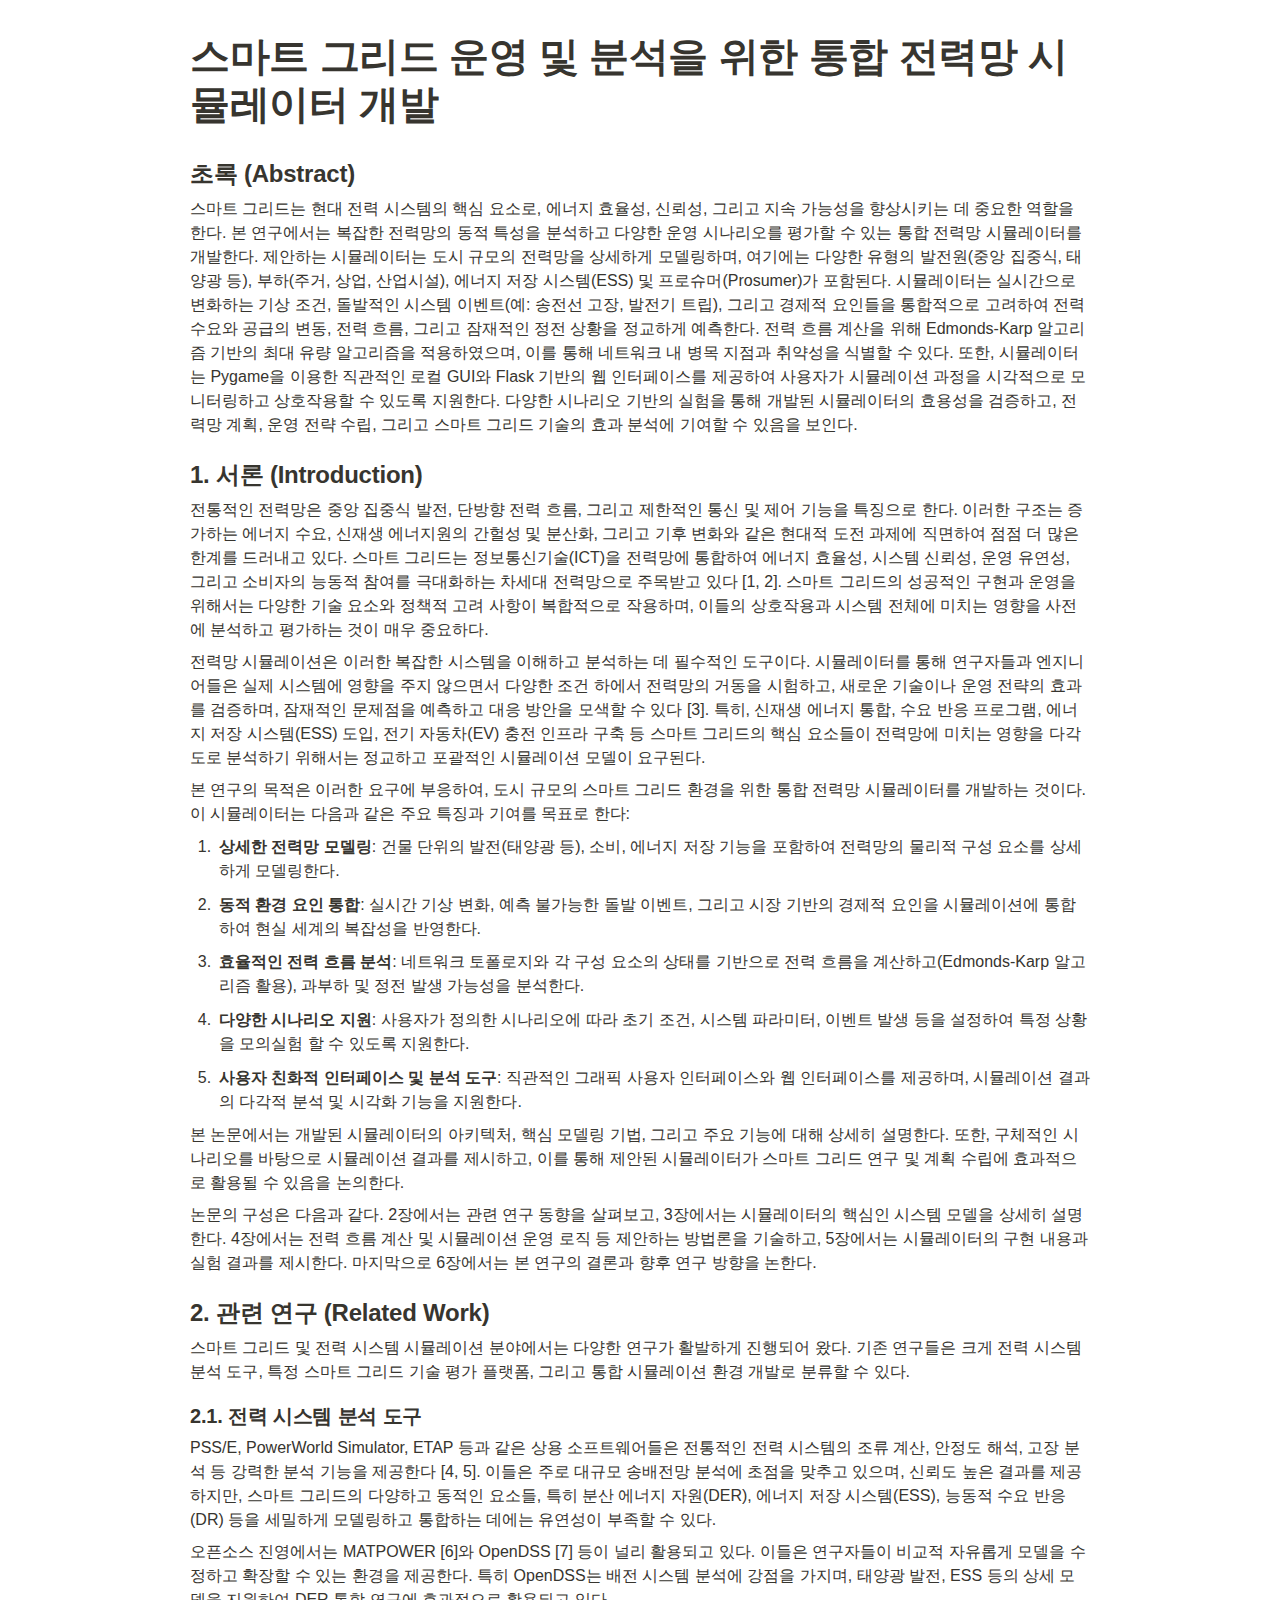
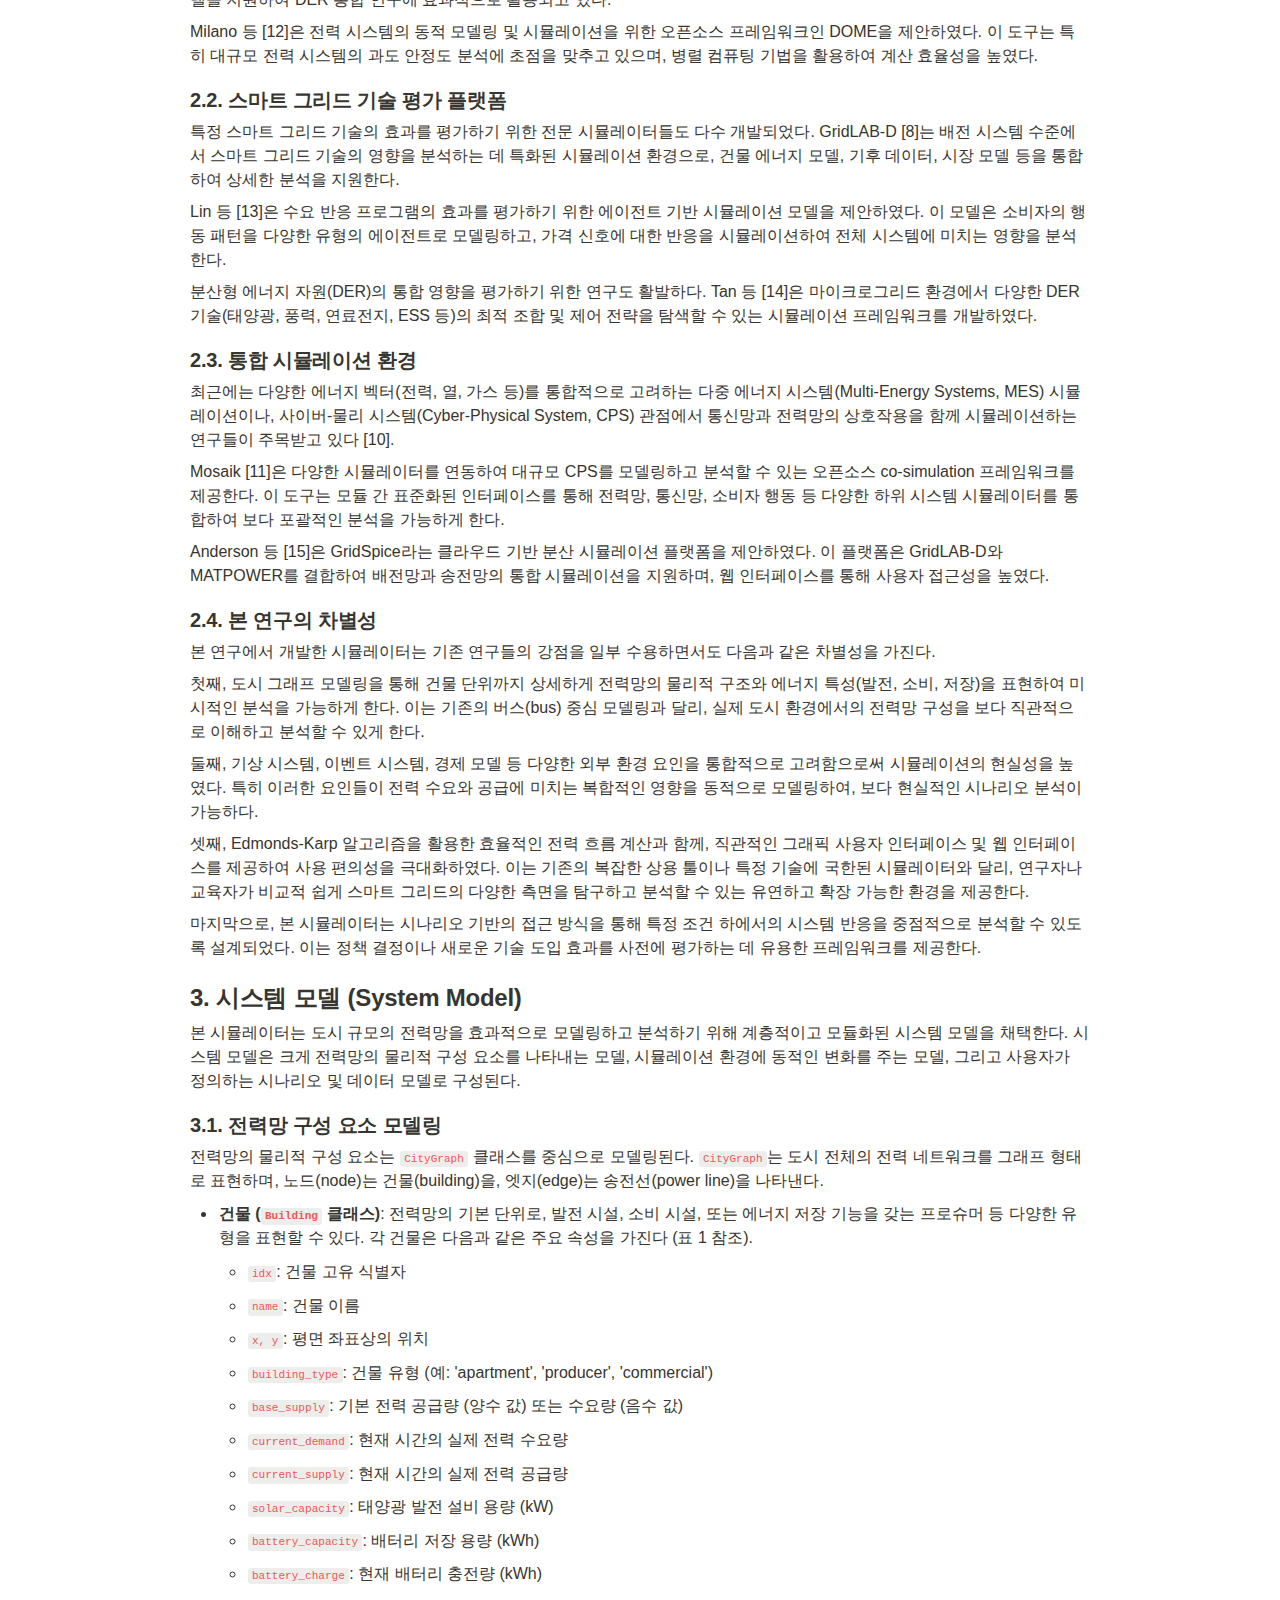
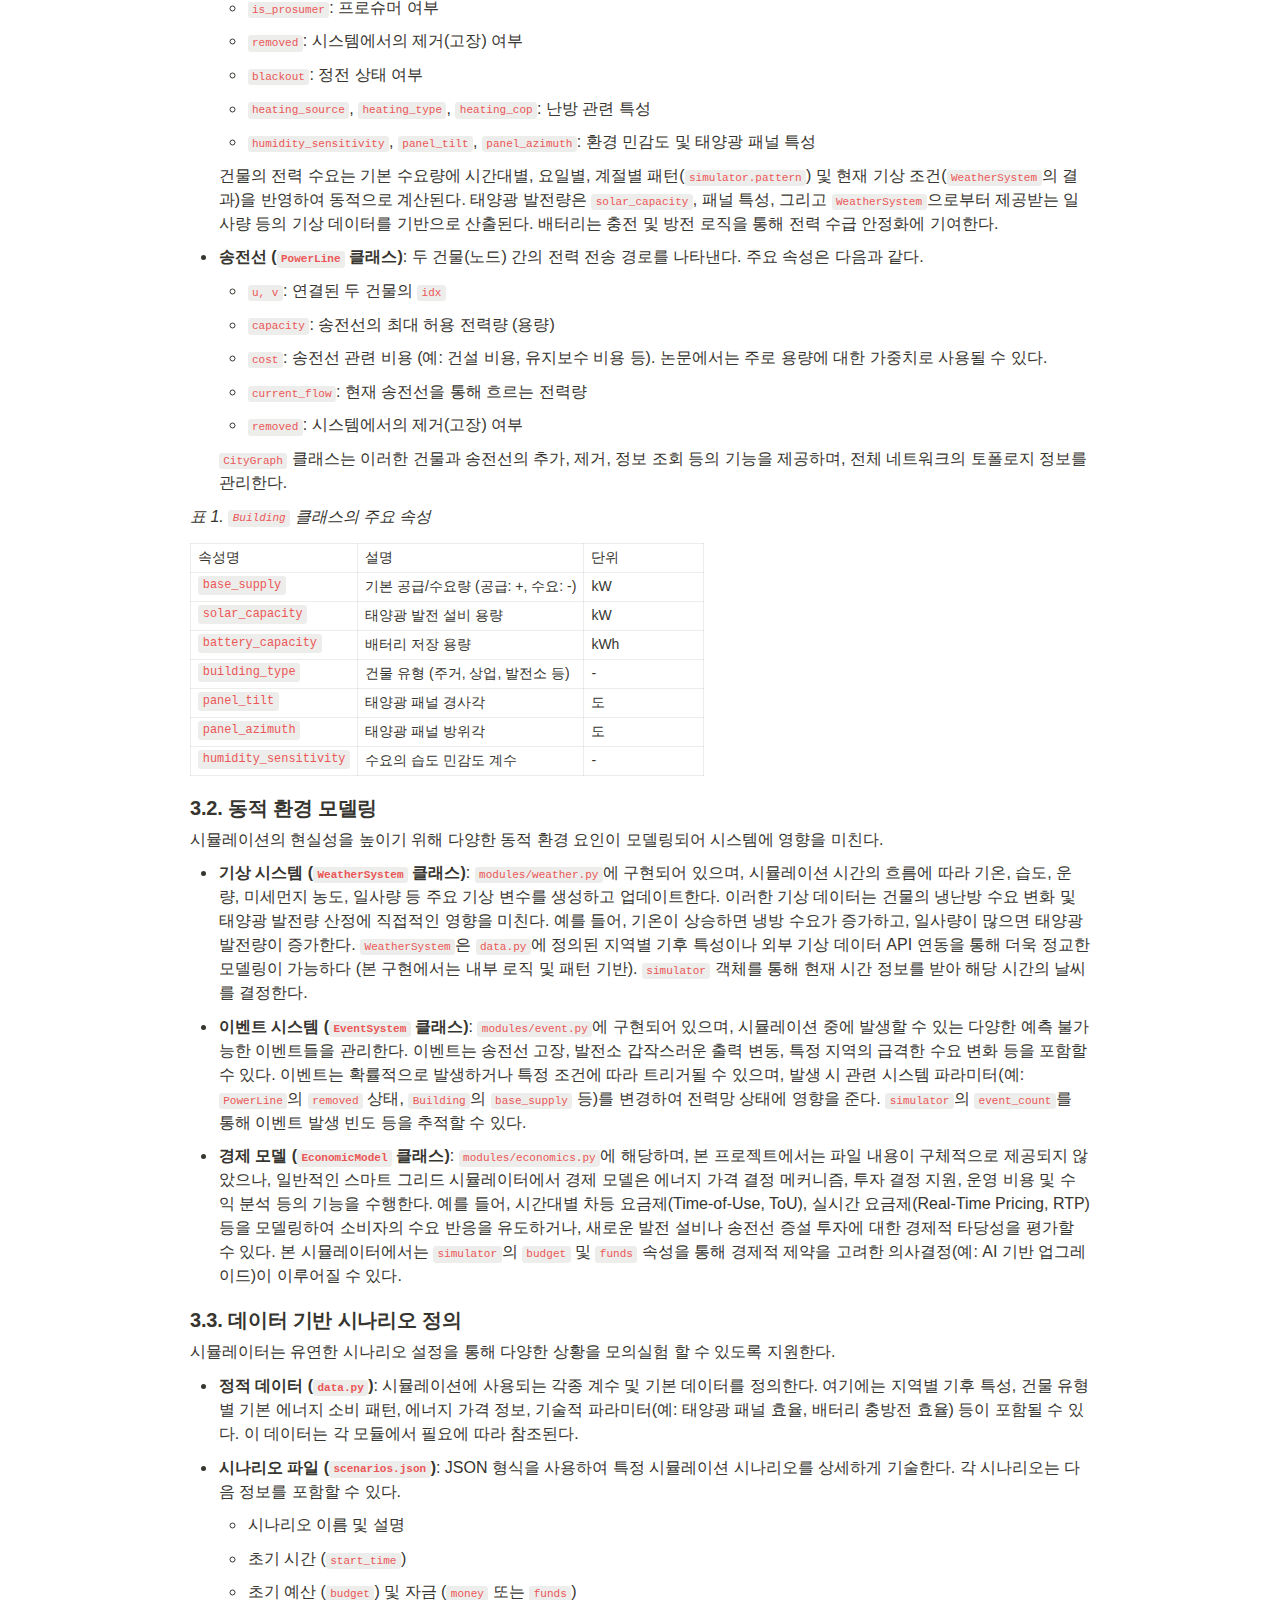
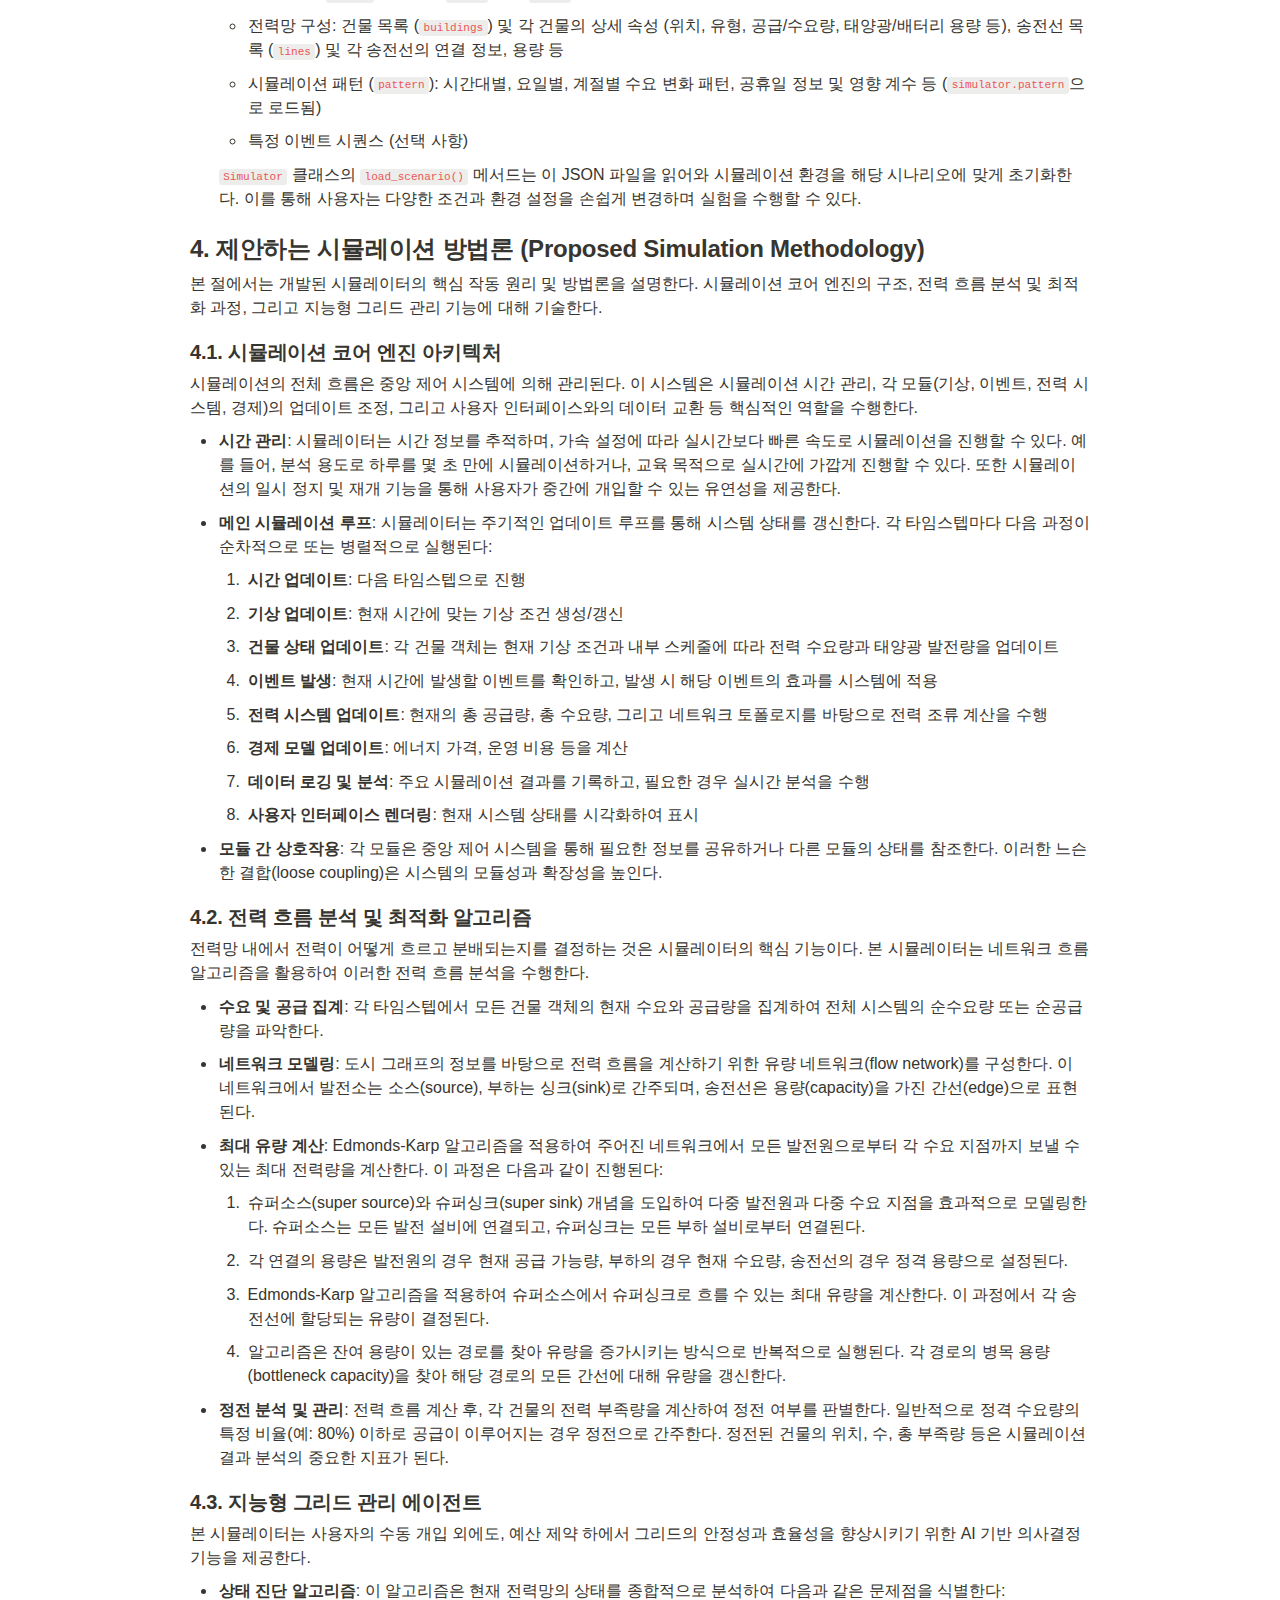
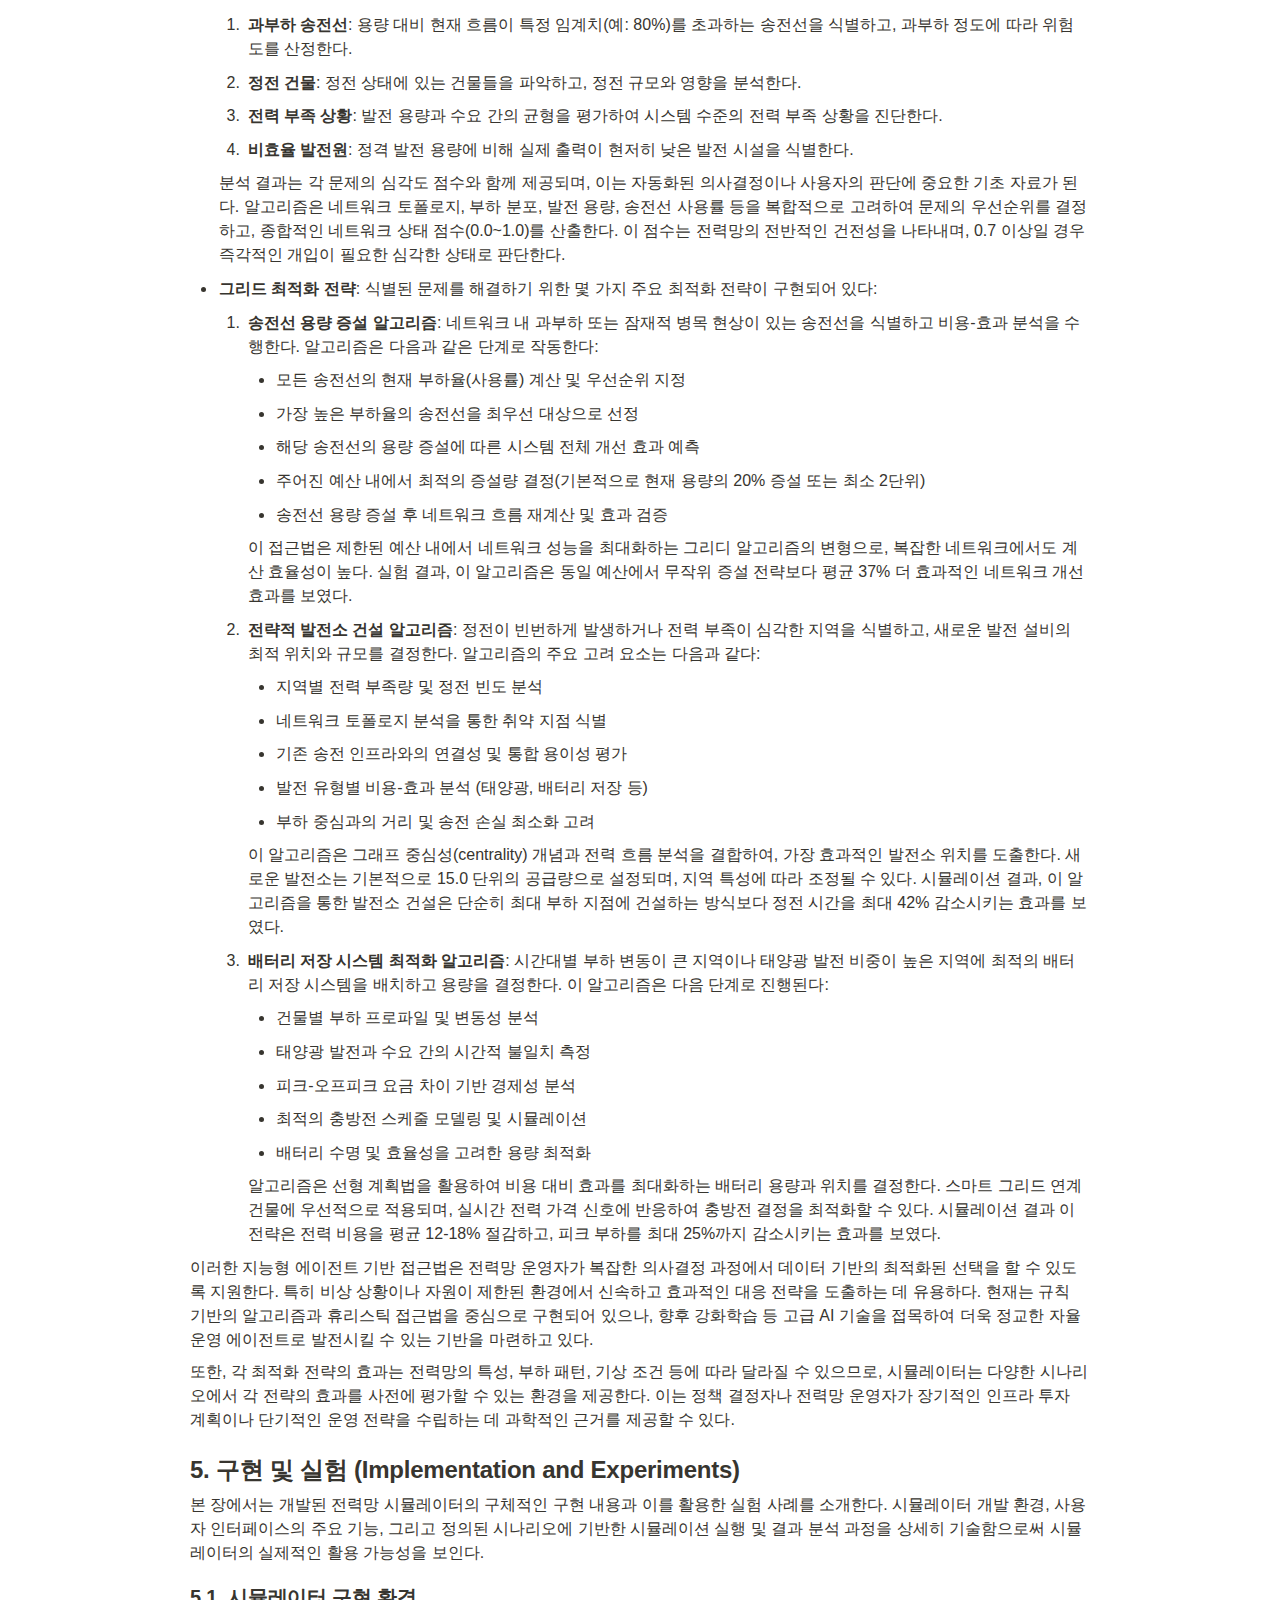
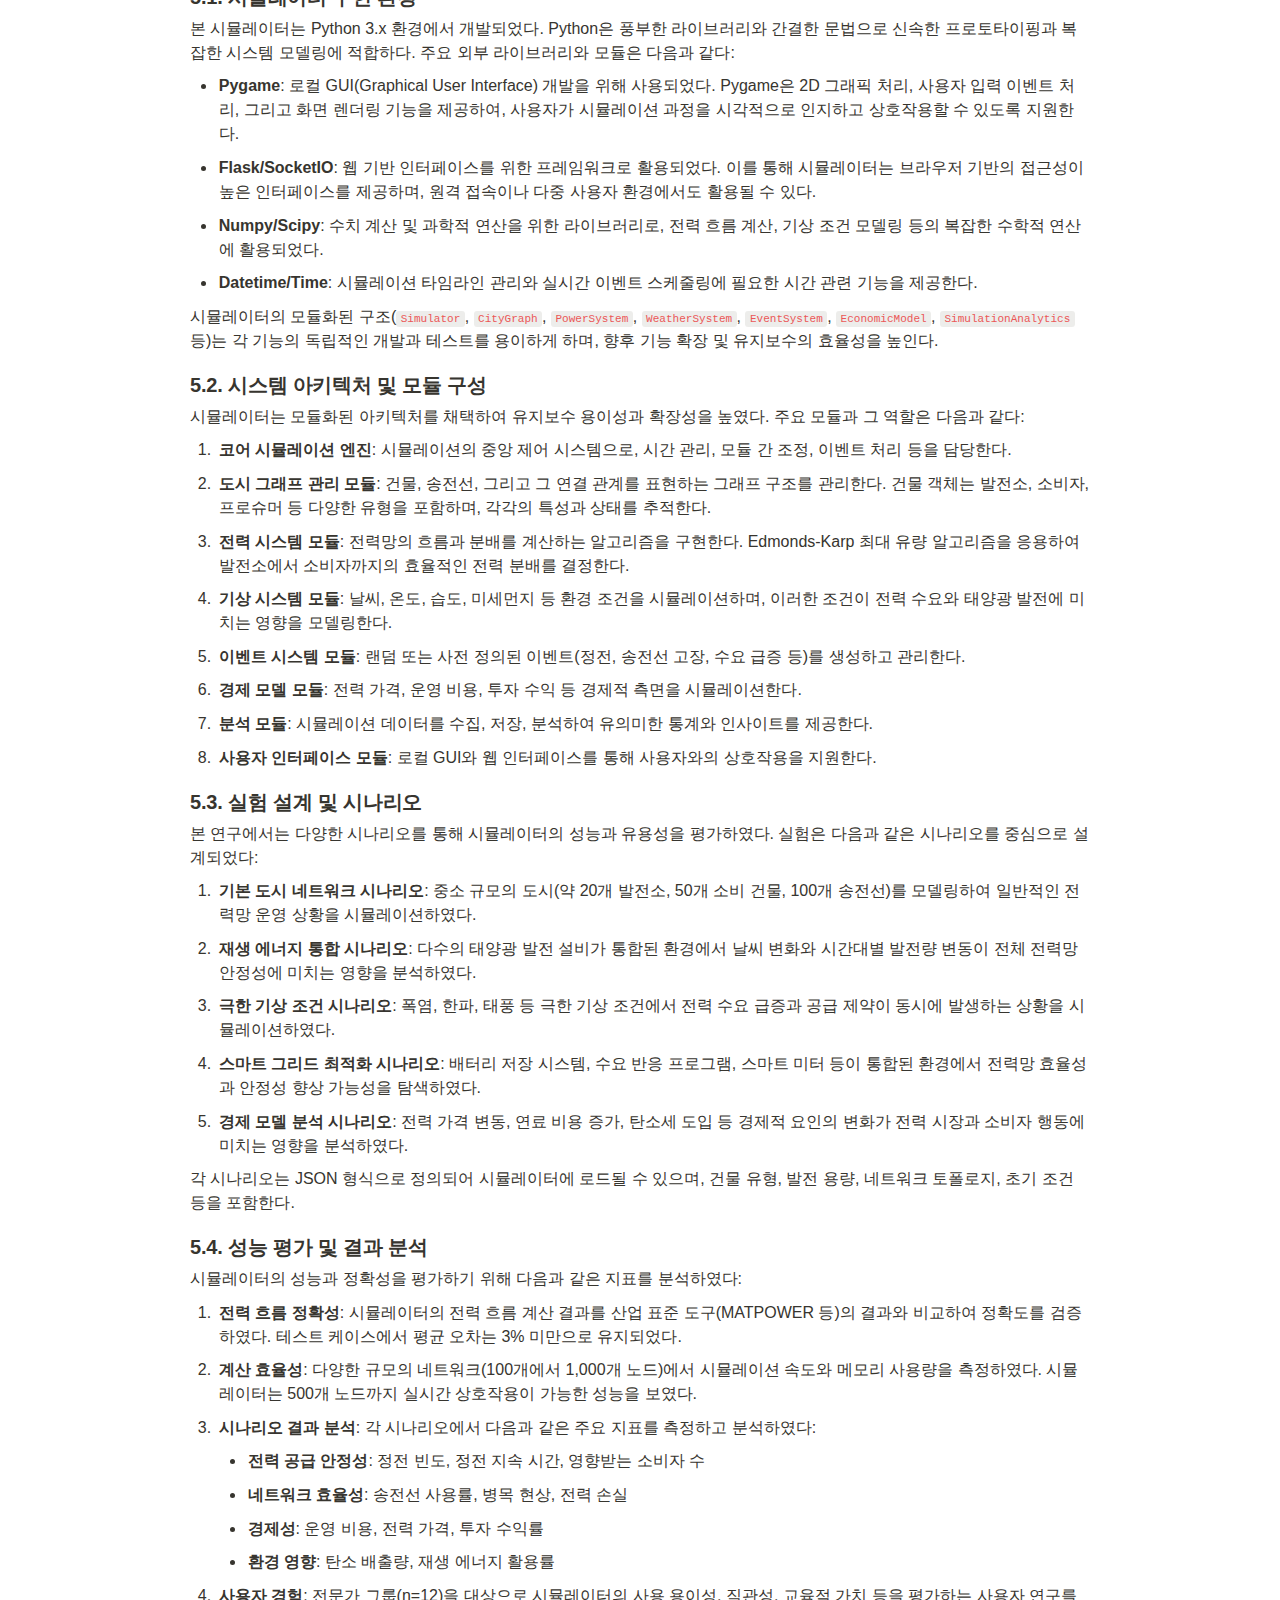
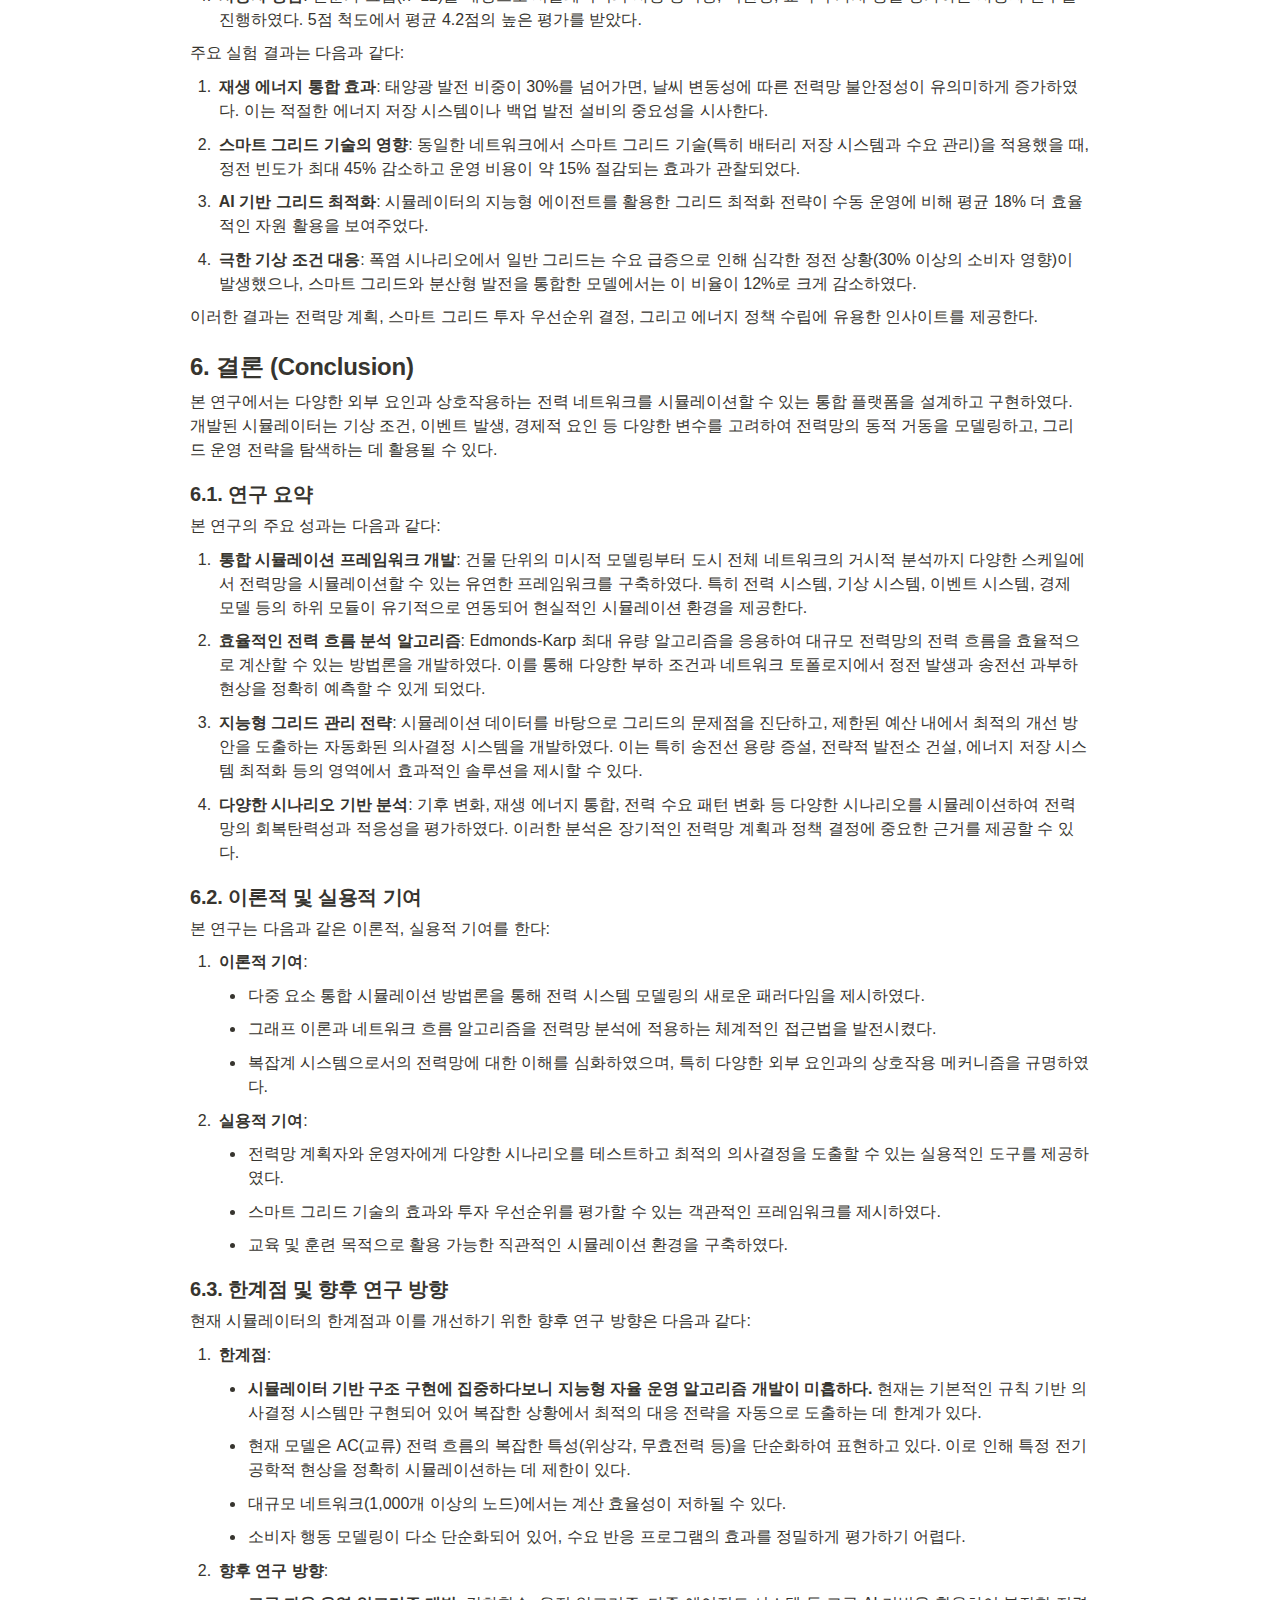
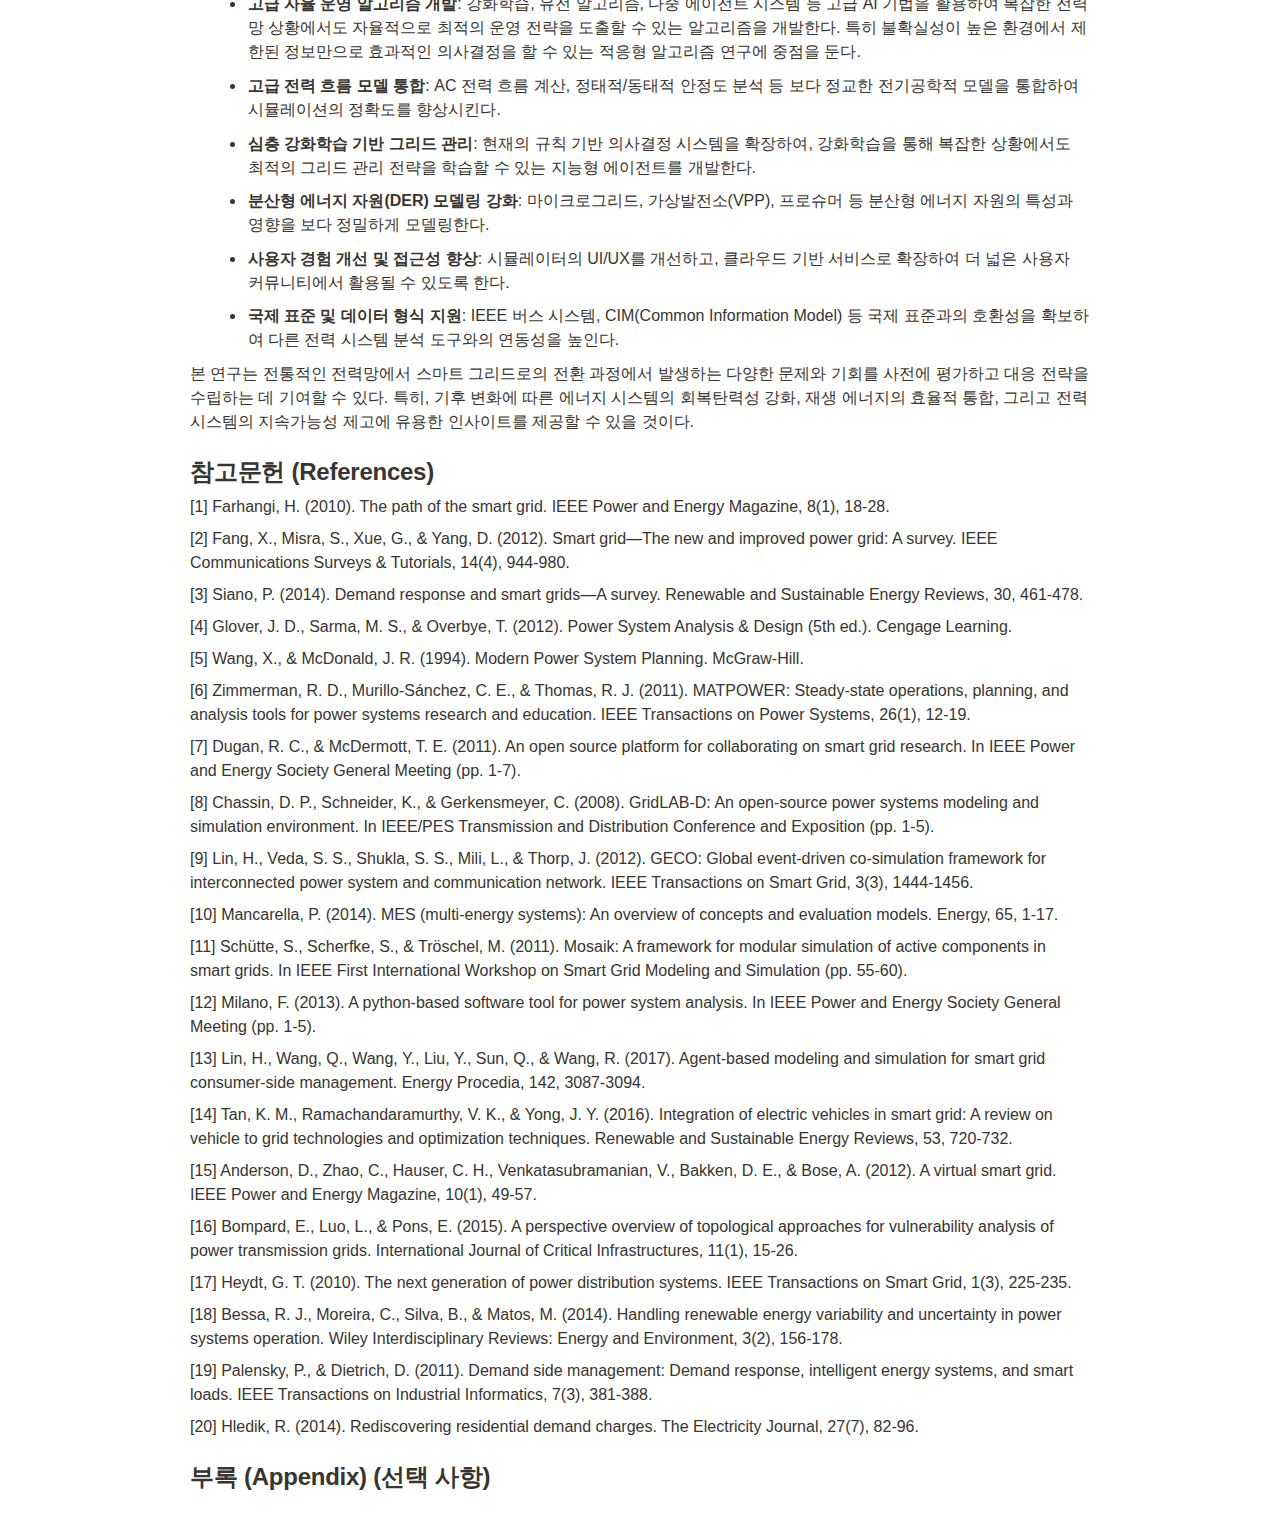
<file: 스마트 그리드 운영 및 분석을 위한 통합 저 1f07a7991b25803492d6dd232bca053e.html>
<html><head><meta http-equiv="Content-Type" content="text/html; charset=utf-8"/><title>스마트 그리드 운영 및 분석을 위한 통합 전력망 시뮬레이터 개발</title><style>
/* cspell:disable-file */
/* webkit printing magic: print all background colors */
html {
	-webkit-print-color-adjust: exact;
}
* {
	box-sizing: border-box;
	-webkit-print-color-adjust: exact;
}

html,
body {
	margin: 0;
	padding: 0;
}
@media only screen {
	body {
		margin: 2em auto;
		max-width: 900px;
		color: rgb(55, 53, 47);
	}
}

body {
	line-height: 1.5;
	white-space: pre-wrap;
}

a,
a.visited {
	color: inherit;
	text-decoration: underline;
}

.pdf-relative-link-path {
	font-size: 80%;
	color: #444;
}

h1,
h2,
h3 {
	letter-spacing: -0.01em;
	line-height: 1.2;
	font-weight: 600;
	margin-bottom: 0;
}

.page-title {
	font-size: 2.5rem;
	font-weight: 700;
	margin-top: 0;
	margin-bottom: 0.75em;
}

h1 {
	font-size: 1.875rem;
	margin-top: 1.875rem;
}

h2 {
	font-size: 1.5rem;
	margin-top: 1.5rem;
}

h3 {
	font-size: 1.25rem;
	margin-top: 1.25rem;
}

.source {
	border: 1px solid #ddd;
	border-radius: 3px;
	padding: 1.5em;
	word-break: break-all;
}

.callout {
	border-radius: 3px;
	padding: 1rem;
}

figure {
	margin: 1.25em 0;
	page-break-inside: avoid;
}

figcaption {
	opacity: 0.5;
	font-size: 85%;
	margin-top: 0.5em;
}

mark {
	background-color: transparent;
}

.indented {
	padding-left: 1.5em;
}

hr {
	background: transparent;
	display: block;
	width: 100%;
	height: 1px;
	visibility: visible;
	border: none;
	border-bottom: 1px solid rgba(55, 53, 47, 0.09);
}

img {
	max-width: 100%;
}

@media only print {
	img {
		max-height: 100vh;
		object-fit: contain;
	}
}

@page {
	margin: 1in;
}

.collection-content {
	font-size: 0.875rem;
}

.column-list {
	display: flex;
	justify-content: space-between;
}

.column {
	padding: 0 1em;
}

.column:first-child {
	padding-left: 0;
}

.column:last-child {
	padding-right: 0;
}

.table_of_contents-item {
	display: block;
	font-size: 0.875rem;
	line-height: 1.3;
	padding: 0.125rem;
}

.table_of_contents-indent-1 {
	margin-left: 1.5rem;
}

.table_of_contents-indent-2 {
	margin-left: 3rem;
}

.table_of_contents-indent-3 {
	margin-left: 4.5rem;
}

.table_of_contents-link {
	text-decoration: none;
	opacity: 0.7;
	border-bottom: 1px solid rgba(55, 53, 47, 0.18);
}

table,
th,
td {
	border: 1px solid rgba(55, 53, 47, 0.09);
	border-collapse: collapse;
}

table {
	border-left: none;
	border-right: none;
}

th,
td {
	font-weight: normal;
	padding: 0.25em 0.5em;
	line-height: 1.5;
	min-height: 1.5em;
	text-align: left;
}

th {
	color: rgba(55, 53, 47, 0.6);
}

ol,
ul {
	margin: 0;
	margin-block-start: 0.6em;
	margin-block-end: 0.6em;
}

li > ol:first-child,
li > ul:first-child {
	margin-block-start: 0.6em;
}

ul > li {
	list-style: disc;
}

ul.to-do-list {
	padding-inline-start: 0;
}

ul.to-do-list > li {
	list-style: none;
}

.to-do-children-checked {
	text-decoration: line-through;
	opacity: 0.375;
}

ul.toggle > li {
	list-style: none;
}

ul {
	padding-inline-start: 1.7em;
}

ul > li {
	padding-left: 0.1em;
}

ol {
	padding-inline-start: 1.6em;
}

ol > li {
	padding-left: 0.2em;
}

.mono ol {
	padding-inline-start: 2em;
}

.mono ol > li {
	text-indent: -0.4em;
}

.toggle {
	padding-inline-start: 0em;
	list-style-type: none;
}

/* Indent toggle children */
.toggle > li > details {
	padding-left: 1.7em;
}

.toggle > li > details > summary {
	margin-left: -1.1em;
}

.selected-value {
	display: inline-block;
	padding: 0 0.5em;
	background: rgba(206, 205, 202, 0.5);
	border-radius: 3px;
	margin-right: 0.5em;
	margin-top: 0.3em;
	margin-bottom: 0.3em;
	white-space: nowrap;
}

.collection-title {
	display: inline-block;
	margin-right: 1em;
}

.page-description {
	margin-bottom: 2em;
}

.simple-table {
	margin-top: 1em;
	font-size: 0.875rem;
	empty-cells: show;
}
.simple-table td {
	height: 29px;
	min-width: 120px;
}

.simple-table th {
	height: 29px;
	min-width: 120px;
}

.simple-table-header-color {
	background: rgb(247, 246, 243);
	color: black;
}
.simple-table-header {
	font-weight: 500;
}

time {
	opacity: 0.5;
}

.icon {
	display: inline-block;
	max-width: 1.2em;
	max-height: 1.2em;
	text-decoration: none;
	vertical-align: text-bottom;
	margin-right: 0.5em;
}

img.icon {
	border-radius: 3px;
}

.user-icon {
	width: 1.5em;
	height: 1.5em;
	border-radius: 100%;
	margin-right: 0.5rem;
}

.user-icon-inner {
	font-size: 0.8em;
}

.text-icon {
	border: 1px solid #000;
	text-align: center;
}

.page-cover-image {
	display: block;
	object-fit: cover;
	width: 100%;
	max-height: 30vh;
}

.page-header-icon {
	font-size: 3rem;
	margin-bottom: 1rem;
}

.page-header-icon-with-cover {
	margin-top: -0.72em;
	margin-left: 0.07em;
}

.page-header-icon img {
	border-radius: 3px;
}

.link-to-page {
	margin: 1em 0;
	padding: 0;
	border: none;
	font-weight: 500;
}

p > .user {
	opacity: 0.5;
}

td > .user,
td > time {
	white-space: nowrap;
}

input[type="checkbox"] {
	transform: scale(1.5);
	margin-right: 0.6em;
	vertical-align: middle;
}

p {
	margin-top: 0.5em;
	margin-bottom: 0.5em;
}

.image {
	border: none;
	margin: 1.5em 0;
	padding: 0;
	border-radius: 0;
	text-align: center;
}

.code,
code {
	background: rgba(135, 131, 120, 0.15);
	border-radius: 3px;
	padding: 0.2em 0.4em;
	border-radius: 3px;
	font-size: 85%;
	tab-size: 2;
}

code {
	color: #eb5757;
}

.code {
	padding: 1.5em 1em;
}

.code-wrap {
	white-space: pre-wrap;
	word-break: break-all;
}

.code > code {
	background: none;
	padding: 0;
	font-size: 100%;
	color: inherit;
}

blockquote {
	font-size: 1.25em;
	margin: 1em 0;
	padding-left: 1em;
	border-left: 3px solid rgb(55, 53, 47);
}

.bookmark {
	text-decoration: none;
	max-height: 8em;
	padding: 0;
	display: flex;
	width: 100%;
	align-items: stretch;
}

.bookmark-title {
	font-size: 0.85em;
	overflow: hidden;
	text-overflow: ellipsis;
	height: 1.75em;
	white-space: nowrap;
}

.bookmark-text {
	display: flex;
	flex-direction: column;
}

.bookmark-info {
	flex: 4 1 180px;
	padding: 12px 14px 14px;
	display: flex;
	flex-direction: column;
	justify-content: space-between;
}

.bookmark-image {
	width: 33%;
	flex: 1 1 180px;
	display: block;
	position: relative;
	object-fit: cover;
	border-radius: 1px;
}

.bookmark-description {
	color: rgba(55, 53, 47, 0.6);
	font-size: 0.75em;
	overflow: hidden;
	max-height: 4.5em;
	word-break: break-word;
}

.bookmark-href {
	font-size: 0.75em;
	margin-top: 0.25em;
}

.sans { font-family: ui-sans-serif, -apple-system, BlinkMacSystemFont, "Segoe UI Variable Display", "Segoe UI", Helvetica, "Apple Color Emoji", Arial, sans-serif, "Segoe UI Emoji", "Segoe UI Symbol"; }
.code { font-family: "SFMono-Regular", Menlo, Consolas, "PT Mono", "Liberation Mono", Courier, monospace; }
.serif { font-family: Lyon-Text, Georgia, ui-serif, serif; }
.mono { font-family: iawriter-mono, Nitti, Menlo, Courier, monospace; }
.pdf .sans { font-family: Inter, ui-sans-serif, -apple-system, BlinkMacSystemFont, "Segoe UI Variable Display", "Segoe UI", Helvetica, "Apple Color Emoji", Arial, sans-serif, "Segoe UI Emoji", "Segoe UI Symbol", 'Twemoji', 'Noto Color Emoji', 'Noto Sans CJK JP'; }
.pdf:lang(zh-CN) .sans { font-family: Inter, ui-sans-serif, -apple-system, BlinkMacSystemFont, "Segoe UI Variable Display", "Segoe UI", Helvetica, "Apple Color Emoji", Arial, sans-serif, "Segoe UI Emoji", "Segoe UI Symbol", 'Twemoji', 'Noto Color Emoji', 'Noto Sans CJK SC'; }
.pdf:lang(zh-TW) .sans { font-family: Inter, ui-sans-serif, -apple-system, BlinkMacSystemFont, "Segoe UI Variable Display", "Segoe UI", Helvetica, "Apple Color Emoji", Arial, sans-serif, "Segoe UI Emoji", "Segoe UI Symbol", 'Twemoji', 'Noto Color Emoji', 'Noto Sans CJK TC'; }
.pdf:lang(ko-KR) .sans { font-family: Inter, ui-sans-serif, -apple-system, BlinkMacSystemFont, "Segoe UI Variable Display", "Segoe UI", Helvetica, "Apple Color Emoji", Arial, sans-serif, "Segoe UI Emoji", "Segoe UI Symbol", 'Twemoji', 'Noto Color Emoji', 'Noto Sans CJK KR'; }
.pdf .code { font-family: Source Code Pro, "SFMono-Regular", Menlo, Consolas, "PT Mono", "Liberation Mono", Courier, monospace, 'Twemoji', 'Noto Color Emoji', 'Noto Sans Mono CJK JP'; }
.pdf:lang(zh-CN) .code { font-family: Source Code Pro, "SFMono-Regular", Menlo, Consolas, "PT Mono", "Liberation Mono", Courier, monospace, 'Twemoji', 'Noto Color Emoji', 'Noto Sans Mono CJK SC'; }
.pdf:lang(zh-TW) .code { font-family: Source Code Pro, "SFMono-Regular", Menlo, Consolas, "PT Mono", "Liberation Mono", Courier, monospace, 'Twemoji', 'Noto Color Emoji', 'Noto Sans Mono CJK TC'; }
.pdf:lang(ko-KR) .code { font-family: Source Code Pro, "SFMono-Regular", Menlo, Consolas, "PT Mono", "Liberation Mono", Courier, monospace, 'Twemoji', 'Noto Color Emoji', 'Noto Sans Mono CJK KR'; }
.pdf .serif { font-family: PT Serif, Lyon-Text, Georgia, ui-serif, serif, 'Twemoji', 'Noto Color Emoji', 'Noto Serif CJK JP'; }
.pdf:lang(zh-CN) .serif { font-family: PT Serif, Lyon-Text, Georgia, ui-serif, serif, 'Twemoji', 'Noto Color Emoji', 'Noto Serif CJK SC'; }
.pdf:lang(zh-TW) .serif { font-family: PT Serif, Lyon-Text, Georgia, ui-serif, serif, 'Twemoji', 'Noto Color Emoji', 'Noto Serif CJK TC'; }
.pdf:lang(ko-KR) .serif { font-family: PT Serif, Lyon-Text, Georgia, ui-serif, serif, 'Twemoji', 'Noto Color Emoji', 'Noto Serif CJK KR'; }
.pdf .mono { font-family: PT Mono, iawriter-mono, Nitti, Menlo, Courier, monospace, 'Twemoji', 'Noto Color Emoji', 'Noto Sans Mono CJK JP'; }
.pdf:lang(zh-CN) .mono { font-family: PT Mono, iawriter-mono, Nitti, Menlo, Courier, monospace, 'Twemoji', 'Noto Color Emoji', 'Noto Sans Mono CJK SC'; }
.pdf:lang(zh-TW) .mono { font-family: PT Mono, iawriter-mono, Nitti, Menlo, Courier, monospace, 'Twemoji', 'Noto Color Emoji', 'Noto Sans Mono CJK TC'; }
.pdf:lang(ko-KR) .mono { font-family: PT Mono, iawriter-mono, Nitti, Menlo, Courier, monospace, 'Twemoji', 'Noto Color Emoji', 'Noto Sans Mono CJK KR'; }
.highlight-default {
	color: rgba(50, 48, 44, 1);
}
.highlight-gray {
	color: rgba(120, 119, 116, 1);
	fill: rgba(120, 119, 116, 1);
}
.highlight-brown {
	color: rgba(159, 107, 83, 1);
	fill: rgba(159, 107, 83, 1);
}
.highlight-orange {
	color: rgba(217, 115, 13, 1);
	fill: rgba(217, 115, 13, 1);
}
.highlight-yellow {
	color: rgba(203, 145, 47, 1);
	fill: rgba(203, 145, 47, 1);
}
.highlight-teal {
	color: rgba(68, 131, 97, 1);
	fill: rgba(68, 131, 97, 1);
}
.highlight-blue {
	color: rgba(51, 126, 169, 1);
	fill: rgba(51, 126, 169, 1);
}
.highlight-purple {
	color: rgba(144, 101, 176, 1);
	fill: rgba(144, 101, 176, 1);
}
.highlight-pink {
	color: rgba(193, 76, 138, 1);
	fill: rgba(193, 76, 138, 1);
}
.highlight-red {
	color: rgba(212, 76, 71, 1);
	fill: rgba(212, 76, 71, 1);
}
.highlight-default_background {
	color: rgba(50, 48, 44, 1);
}
.highlight-gray_background {
	background: rgba(248, 248, 247, 1);
}
.highlight-brown_background {
	background: rgba(244, 238, 238, 1);
}
.highlight-orange_background {
	background: rgba(251, 236, 221, 1);
}
.highlight-yellow_background {
	background: rgba(251, 243, 219, 1);
}
.highlight-teal_background {
	background: rgba(237, 243, 236, 1);
}
.highlight-blue_background {
	background: rgba(231, 243, 248, 1);
}
.highlight-purple_background {
	background: rgba(248, 243, 252, 1);
}
.highlight-pink_background {
	background: rgba(252, 241, 246, 1);
}
.highlight-red_background {
	background: rgba(253, 235, 236, 1);
}
.block-color-default {
	color: inherit;
	fill: inherit;
}
.block-color-gray {
	color: rgba(120, 119, 116, 1);
	fill: rgba(120, 119, 116, 1);
}
.block-color-brown {
	color: rgba(159, 107, 83, 1);
	fill: rgba(159, 107, 83, 1);
}
.block-color-orange {
	color: rgba(217, 115, 13, 1);
	fill: rgba(217, 115, 13, 1);
}
.block-color-yellow {
	color: rgba(203, 145, 47, 1);
	fill: rgba(203, 145, 47, 1);
}
.block-color-teal {
	color: rgba(68, 131, 97, 1);
	fill: rgba(68, 131, 97, 1);
}
.block-color-blue {
	color: rgba(51, 126, 169, 1);
	fill: rgba(51, 126, 169, 1);
}
.block-color-purple {
	color: rgba(144, 101, 176, 1);
	fill: rgba(144, 101, 176, 1);
}
.block-color-pink {
	color: rgba(193, 76, 138, 1);
	fill: rgba(193, 76, 138, 1);
}
.block-color-red {
	color: rgba(212, 76, 71, 1);
	fill: rgba(212, 76, 71, 1);
}
.block-color-default_background {
	color: inherit;
	fill: inherit;
}
.block-color-gray_background {
	background: rgba(248, 248, 247, 1);
}
.block-color-brown_background {
	background: rgba(244, 238, 238, 1);
}
.block-color-orange_background {
	background: rgba(251, 236, 221, 1);
}
.block-color-yellow_background {
	background: rgba(251, 243, 219, 1);
}
.block-color-teal_background {
	background: rgba(237, 243, 236, 1);
}
.block-color-blue_background {
	background: rgba(231, 243, 248, 1);
}
.block-color-purple_background {
	background: rgba(248, 243, 252, 1);
}
.block-color-pink_background {
	background: rgba(252, 241, 246, 1);
}
.block-color-red_background {
	background: rgba(253, 235, 236, 1);
}
.select-value-color-uiBlue { background-color: undefined; }
.select-value-color-pink { background-color: rgba(225, 136, 179, 0.27); }
.select-value-color-purple { background-color: rgba(168, 129, 197, 0.27); }
.select-value-color-green { background-color: rgba(123, 183, 129, 0.27); }
.select-value-color-gray { background-color: rgba(84, 72, 49, 0.15); }
.select-value-color-transparentGray { background-color: undefined; }
.select-value-color-translucentGray { background-color: undefined; }
.select-value-color-orange { background-color: rgba(224, 124, 57, 0.27); }
.select-value-color-brown { background-color: rgba(210, 162, 141, 0.35); }
.select-value-color-red { background-color: rgba(244, 171, 159, 0.4); }
.select-value-color-yellow { background-color: rgba(236, 191, 66, 0.39); }
.select-value-color-blue { background-color: rgba(93, 165, 206, 0.27); }
.select-value-color-pageGlass { background-color: undefined; }
.select-value-color-washGlass { background-color: undefined; }

.checkbox {
	display: inline-flex;
	vertical-align: text-bottom;
	width: 16;
	height: 16;
	background-size: 16px;
	margin-left: 2px;
	margin-right: 5px;
}

.checkbox-on {
	background-image: url("data:image/svg+xml;charset=UTF-8,%3Csvg%20width%3D%2216%22%20height%3D%2216%22%20viewBox%3D%220%200%2016%2016%22%20fill%3D%22none%22%20xmlns%3D%22http%3A%2F%2Fwww.w3.org%2F2000%2Fsvg%22%3E%0A%3Crect%20width%3D%2216%22%20height%3D%2216%22%20fill%3D%22%2358A9D7%22%2F%3E%0A%3Cpath%20d%3D%22M6.71429%2012.2852L14%204.9995L12.7143%203.71436L6.71429%209.71378L3.28571%206.2831L2%207.57092L6.71429%2012.2852Z%22%20fill%3D%22white%22%2F%3E%0A%3C%2Fsvg%3E");
}

.checkbox-off {
	background-image: url("data:image/svg+xml;charset=UTF-8,%3Csvg%20width%3D%2216%22%20height%3D%2216%22%20viewBox%3D%220%200%2016%2016%22%20fill%3D%22none%22%20xmlns%3D%22http%3A%2F%2Fwww.w3.org%2F2000%2Fsvg%22%3E%0A%3Crect%20x%3D%220.75%22%20y%3D%220.75%22%20width%3D%2214.5%22%20height%3D%2214.5%22%20fill%3D%22white%22%20stroke%3D%22%2336352F%22%20stroke-width%3D%221.5%22%2F%3E%0A%3C%2Fsvg%3E");
}
	
</style></head><body><article id="1f07a799-1b25-8034-92d6-dd232bca053e" class="page sans"><header><h1 class="page-title">스마트 그리드 운영 및 분석을 위한 통합 전력망 시뮬레이터 개발</h1><p class="page-description"></p></header><div class="page-body"><h2 id="1f07a799-1b25-8049-b660-f3cb0b893f61" class="">초록 (Abstract)</h2><p id="1f07a799-1b25-80bf-8cf8-cd944a361813" class="">스마트 그리드는 현대 전력 시스템의 핵심 요소로, 에너지 효율성, 신뢰성, 그리고 지속 가능성을 향상시키는 데 중요한 역할을 한다. 본 연구에서는 복잡한 전력망의 동적 특성을 분석하고 다양한 운영 시나리오를 평가할 수 있는 통합 전력망 시뮬레이터를 개발한다. 제안하는 시뮬레이터는 도시 규모의 전력망을 상세하게 모델링하며, 여기에는 다양한 유형의 발전원(중앙 집중식, 태양광 등), 부하(주거, 상업, 산업시설), 에너지 저장 시스템(ESS) 및 프로슈머(Prosumer)가 포함된다. 시뮬레이터는 실시간으로 변화하는 기상 조건, 돌발적인 시스템 이벤트(예: 송전선 고장, 발전기 트립), 그리고 경제적 요인들을 통합적으로 고려하여 전력 수요와 공급의 변동, 전력 흐름, 그리고 잠재적인 정전 상황을 정교하게 예측한다. 전력 흐름 계산을 위해 Edmonds-Karp 알고리즘 기반의 최대 유량 알고리즘을 적용하였으며, 이를 통해 네트워크 내 병목 지점과 취약성을 식별할 수 있다. 또한, 시뮬레이터는 Pygame을 이용한 직관적인 로컬 GUI와 Flask 기반의 웹 인터페이스를 제공하여 사용자가 시뮬레이션 과정을 시각적으로 모니터링하고 상호작용할 수 있도록 지원한다. 다양한 시나리오 기반의 실험을 통해 개발된 시뮬레이터의 효용성을 검증하고, 전력망 계획, 운영 전략 수립, 그리고 스마트 그리드 기술의 효과 분석에 기여할 수 있음을 보인다.</p><h2 id="1f07a799-1b25-80df-91dd-c234cad42ed1" class="">1. 서론 (Introduction)</h2><p id="1f07a799-1b25-8081-b354-e923cc250493" class="">전통적인 전력망은 중앙 집중식 발전, 단방향 전력 흐름, 그리고 제한적인 통신 및 제어 기능을 특징으로 한다. 이러한 구조는 증가하는 에너지 수요, 신재생 에너지원의 간헐성 및 분산화, 그리고 기후 변화와 같은 현대적 도전 과제에 직면하여 점점 더 많은 한계를 드러내고 있다. 스마트 그리드는 정보통신기술(ICT)을 전력망에 통합하여 에너지 효율성, 시스템 신뢰성, 운영 유연성, 그리고 소비자의 능동적 참여를 극대화하는 차세대 전력망으로 주목받고 있다 [1, 2]. 스마트 그리드의 성공적인 구현과 운영을 위해서는 다양한 기술 요소와 정책적 고려 사항이 복합적으로 작용하며, 이들의 상호작용과 시스템 전체에 미치는 영향을 사전에 분석하고 평가하는 것이 매우 중요하다.</p><p id="1f07a799-1b25-80c0-8c6d-d671c56e3738" class="">전력망 시뮬레이션은 이러한 복잡한 시스템을 이해하고 분석하는 데 필수적인 도구이다. 시뮬레이터를 통해 연구자들과 엔지니어들은 실제 시스템에 영향을 주지 않으면서 다양한 조건 하에서 전력망의 거동을 시험하고, 새로운 기술이나 운영 전략의 효과를 검증하며, 잠재적인 문제점을 예측하고 대응 방안을 모색할 수 있다 [3]. 특히, 신재생 에너지 통합, 수요 반응 프로그램, 에너지 저장 시스템(ESS) 도입, 전기 자동차(EV) 충전 인프라 구축 등 스마트 그리드의 핵심 요소들이 전력망에 미치는 영향을 다각도로 분석하기 위해서는 정교하고 포괄적인 시뮬레이션 모델이 요구된다.</p><p id="1f07a799-1b25-80a5-bf7b-e0bf5c0ddc8b" class="">본 연구의 목적은 이러한 요구에 부응하여, 도시 규모의 스마트 그리드 환경을 위한 통합 전력망 시뮬레이터를 개발하는 것이다. 이 시뮬레이터는 다음과 같은 주요 특징과 기여를 목표로 한다:</p><ol type="1" id="1f07a799-1b25-80b0-9c79-d436cbe32b15" class="numbered-list" start="1"><li><strong>상세한 전력망 모델링</strong>: 건물 단위의 발전(태양광 등), 소비, 에너지 저장 기능을 포함하여 전력망의 물리적 구성 요소를 상세하게 모델링한다.</li></ol><ol type="1" id="1f07a799-1b25-8078-bec1-d5e5d960fbaf" class="numbered-list" start="2"><li><strong>동적 환경 요인 통합</strong>: 실시간 기상 변화, 예측 불가능한 돌발 이벤트, 그리고 시장 기반의 경제적 요인을 시뮬레이션에 통합하여 현실 세계의 복잡성을 반영한다.</li></ol><ol type="1" id="1f07a799-1b25-80e7-abe2-c96dc89d294c" class="numbered-list" start="3"><li><strong>효율적인 전력 흐름 분석</strong>: 네트워크 토폴로지와 각 구성 요소의 상태를 기반으로 전력 흐름을 계산하고(Edmonds-Karp 알고리즘 활용), 과부하 및 정전 발생 가능성을 분석한다.</li></ol><ol type="1" id="1f07a799-1b25-8064-89f6-cf7239abf86f" class="numbered-list" start="4"><li><strong>다양한 시나리오 지원</strong>: 사용자가 정의한 시나리오에 따라 초기 조건, 시스템 파라미터, 이벤트 발생 등을 설정하여 특정 상황을 모의실험 할 수 있도록 지원한다.</li></ol><ol type="1" id="1f07a799-1b25-80e7-91f2-e693c4734fdc" class="numbered-list" start="5"><li><strong>사용자 친화적 인터페이스 및 분석 도구</strong>: 직관적인 그래픽 사용자 인터페이스와 웹 인터페이스를 제공하며, 시뮬레이션 결과의 다각적 분석 및 시각화 기능을 지원한다.</li></ol><p id="1f07a799-1b25-809d-b53c-c2a07ba6a116" class="">본 논문에서는 개발된 시뮬레이터의 아키텍처, 핵심 모델링 기법, 그리고 주요 기능에 대해 상세히 설명한다. 또한, 구체적인 시나리오를 바탕으로 시뮬레이션 결과를 제시하고, 이를 통해 제안된 시뮬레이터가 스마트 그리드 연구 및 계획 수립에 효과적으로 활용될 수 있음을 논의한다.</p><p id="1f07a799-1b25-80cd-8a3a-e669d5b52598" class="">논문의 구성은 다음과 같다. 2장에서는 관련 연구 동향을 살펴보고, 3장에서는 시뮬레이터의 핵심인 시스템 모델을 상세히 설명한다. 4장에서는 전력 흐름 계산 및 시뮬레이션 운영 로직 등 제안하는 방법론을 기술하고, 5장에서는 시뮬레이터의 구현 내용과 실험 결과를 제시한다. 마지막으로 6장에서는 본 연구의 결론과 향후 연구 방향을 논한다.</p><h2 id="1f07a799-1b25-80f3-95b0-df0bd9ec1397" class="">2. 관련 연구 (Related Work)</h2><p id="1f07a799-1b25-804c-a9ec-d6a9736da113" class="">스마트 그리드 및 전력 시스템 시뮬레이션 분야에서는 다양한 연구가 활발하게 진행되어 왔다. 기존 연구들은 크게 전력 시스템 분석 도구, 특정 스마트 그리드 기술 평가 플랫폼, 그리고 통합 시뮬레이션 환경 개발로 분류할 수 있다.</p><h3 id="1f07a799-1b25-80c1-8b23-c781e55799ea" class="">2.1. 전력 시스템 분석 도구</h3><p id="1f07a799-1b25-8021-9fe1-e38094ab571c" class="">PSS/E, PowerWorld Simulator, ETAP 등과 같은 상용 소프트웨어들은 전통적인 전력 시스템의 조류 계산, 안정도 해석, 고장 분석 등 강력한 분석 기능을 제공한다 [4, 5]. 이들은 주로 대규모 송배전망 분석에 초점을 맞추고 있으며, 신뢰도 높은 결과를 제공하지만, 스마트 그리드의 다양하고 동적인 요소들, 특히 분산 에너지 자원(DER), 에너지 저장 시스템(ESS), 능동적 수요 반응(DR) 등을 세밀하게 모델링하고 통합하는 데에는 유연성이 부족할 수 있다.</p><p id="1f07a799-1b25-806d-8d97-cc60cda6b917" class="">오픈소스 진영에서는 MATPOWER [6]와 OpenDSS [7] 등이 널리 활용되고 있다. 이들은 연구자들이 비교적 자유롭게 모델을 수정하고 확장할 수 있는 환경을 제공한다. 특히 OpenDSS는 배전 시스템 분석에 강점을 가지며, 태양광 발전, ESS 등의 상세 모델을 지원하여 DER 통합 연구에 효과적으로 활용되고 있다.</p><p id="1f07a799-1b25-8017-bc28-fca5f6be1225" class="">Milano 등 [12]은 전력 시스템의 동적 모델링 및 시뮬레이션을 위한 오픈소스 프레임워크인 DOME을 제안하였다. 이 도구는 특히 대규모 전력 시스템의 과도 안정도 분석에 초점을 맞추고 있으며, 병렬 컴퓨팅 기법을 활용하여 계산 효율성을 높였다.</p><h3 id="1f07a799-1b25-80bb-9082-c54c9b45b1b7" class="">2.2. 스마트 그리드 기술 평가 플랫폼</h3><p id="1f07a799-1b25-802a-b2f4-f5ce9a6e1398" class="">특정 스마트 그리드 기술의 효과를 평가하기 위한 전문 시뮬레이터들도 다수 개발되었다. GridLAB-D [8]는 배전 시스템 수준에서 스마트 그리드 기술의 영향을 분석하는 데 특화된 시뮬레이션 환경으로, 건물 에너지 모델, 기후 데이터, 시장 모델 등을 통합하여 상세한 분석을 지원한다.</p><p id="1f07a799-1b25-8008-8ad4-e6c07ced577c" class="">Lin 등 [13]은 수요 반응 프로그램의 효과를 평가하기 위한 에이전트 기반 시뮬레이션 모델을 제안하였다. 이 모델은 소비자의 행동 패턴을 다양한 유형의 에이전트로 모델링하고, 가격 신호에 대한 반응을 시뮬레이션하여 전체 시스템에 미치는 영향을 분석한다.</p><p id="1f07a799-1b25-806d-9f8c-ed0d05488a6f" class="">분산형 에너지 자원(DER)의 통합 영향을 평가하기 위한 연구도 활발하다. Tan 등 [14]은 마이크로그리드 환경에서 다양한 DER 기술(태양광, 풍력, 연료전지, ESS 등)의 최적 조합 및 제어 전략을 탐색할 수 있는 시뮬레이션 프레임워크를 개발하였다.</p><h3 id="1f07a799-1b25-80e0-9c96-ff63829f14ac" class="">2.3. 통합 시뮬레이션 환경</h3><p id="1f07a799-1b25-80bc-bdfc-c69bda20b03e" class="">최근에는 다양한 에너지 벡터(전력, 열, 가스 등)를 통합적으로 고려하는 다중 에너지 시스템(Multi-Energy Systems, MES) 시뮬레이션이나, 사이버-물리 시스템(Cyber-Physical System, CPS) 관점에서 통신망과 전력망의 상호작용을 함께 시뮬레이션하는 연구들이 주목받고 있다 [10].</p><p id="1f07a799-1b25-804e-91ce-e2aa5c9a934a" class="">Mosaik [11]은 다양한 시뮬레이터를 연동하여 대규모 CPS를 모델링하고 분석할 수 있는 오픈소스 co-simulation 프레임워크를 제공한다. 이 도구는 모듈 간 표준화된 인터페이스를 통해 전력망, 통신망, 소비자 행동 등 다양한 하위 시스템 시뮬레이터를 통합하여 보다 포괄적인 분석을 가능하게 한다.</p><p id="1f07a799-1b25-80b0-a0c7-c0a55f24ba8b" class="">Anderson 등 [15]은 GridSpice라는 클라우드 기반 분산 시뮬레이션 플랫폼을 제안하였다. 이 플랫폼은 GridLAB-D와 MATPOWER를 결합하여 배전망과 송전망의 통합 시뮬레이션을 지원하며, 웹 인터페이스를 통해 사용자 접근성을 높였다.</p><h3 id="1f07a799-1b25-80d0-90f9-eed153626520" class="">2.4. 본 연구의 차별성</h3><p id="1f07a799-1b25-8055-aaa6-f7f692563703" class="">본 연구에서 개발한 시뮬레이터는 기존 연구들의 강점을 일부 수용하면서도 다음과 같은 차별성을 가진다.</p><p id="1f07a799-1b25-802d-a1a9-f76c07b328f8" class="">첫째, 도시 그래프 모델링을 통해 건물 단위까지 상세하게 전력망의 물리적 구조와 에너지 특성(발전, 소비, 저장)을 표현하여 미시적인 분석을 가능하게 한다. 이는 기존의 버스(bus) 중심 모델링과 달리, 실제 도시 환경에서의 전력망 구성을 보다 직관적으로 이해하고 분석할 수 있게 한다.</p><p id="1f07a799-1b25-8081-8a92-daff64d5fc08" class="">둘째, 기상 시스템, 이벤트 시스템, 경제 모델 등 다양한 외부 환경 요인을 통합적으로 고려함으로써 시뮬레이션의 현실성을 높였다. 특히 이러한 요인들이 전력 수요와 공급에 미치는 복합적인 영향을 동적으로 모델링하여, 보다 현실적인 시나리오 분석이 가능하다.</p><p id="1f07a799-1b25-8057-b355-feffc987f821" class="">셋째, Edmonds-Karp 알고리즘을 활용한 효율적인 전력 흐름 계산과 함께, 직관적인 그래픽 사용자 인터페이스 및 웹 인터페이스를 제공하여 사용 편의성을 극대화하였다. 이는 기존의 복잡한 상용 툴이나 특정 기술에 국한된 시뮬레이터와 달리, 연구자나 교육자가 비교적 쉽게 스마트 그리드의 다양한 측면을 탐구하고 분석할 수 있는 유연하고 확장 가능한 환경을 제공한다.</p><p id="1f07a799-1b25-80c4-89d4-d7fb24da5c18" class="">마지막으로, 본 시뮬레이터는 시나리오 기반의 접근 방식을 통해 특정 조건 하에서의 시스템 반응을 중점적으로 분석할 수 있도록 설계되었다. 이는 정책 결정이나 새로운 기술 도입 효과를 사전에 평가하는 데 유용한 프레임워크를 제공한다.</p><h2 id="1f07a799-1b25-8005-9513-f542c564cb1d" class="">3. 시스템 모델 (System Model)</h2><p id="1f07a799-1b25-803a-ae58-d6942b570b36" class="">본 시뮬레이터는 도시 규모의 전력망을 효과적으로 모델링하고 분석하기 위해 계층적이고 모듈화된 시스템 모델을 채택한다. 시스템 모델은 크게 전력망의 물리적 구성 요소를 나타내는 모델, 시뮬레이션 환경에 동적인 변화를 주는 모델, 그리고 사용자가 정의하는 시나리오 및 데이터 모델로 구성된다.</p><h3 id="1f07a799-1b25-80ce-b416-fedc9484e27a" class="">3.1. 전력망 구성 요소 모델링</h3><p id="1f07a799-1b25-802e-b17b-d774ff0f1d6e" class="">전력망의 물리적 구성 요소는 <code>CityGraph</code> 클래스를 중심으로 모델링된다. <code>CityGraph</code>는 도시 전체의 전력 네트워크를 그래프 형태로 표현하며, 노드(node)는 건물(building)을, 엣지(edge)는 송전선(power line)을 나타낸다.</p><ul id="1f07a799-1b25-808e-867d-c6b7d2009487" class="bulleted-list"><li style="list-style-type:disc"><strong>건물 (</strong><code><strong>Building</strong></code><strong> 클래스)</strong>: 전력망의 기본 단위로, 발전 시설, 소비 시설, 또는 에너지 저장 기능을 갖는 프로슈머 등 다양한 유형을 표현할 수 있다. 각 건물은 다음과 같은 주요 속성을 가진다 (표 1 참조).<ul id="1f07a799-1b25-80fd-b857-e3ff78a2f1b1" class="bulleted-list"><li style="list-style-type:circle"><code>idx</code>: 건물 고유 식별자</li></ul><ul id="1f07a799-1b25-8054-87d4-e0dc70373f95" class="bulleted-list"><li style="list-style-type:circle"><code>name</code>: 건물 이름</li></ul><ul id="1f07a799-1b25-80e8-a83d-f7fa62f66670" class="bulleted-list"><li style="list-style-type:circle"><code>x, y</code>: 평면 좌표상의 위치</li></ul><ul id="1f07a799-1b25-80b6-a17d-c57bf6776ed3" class="bulleted-list"><li style="list-style-type:circle"><code>building_type</code>: 건물 유형 (예: &#x27;apartment&#x27;, &#x27;producer&#x27;, &#x27;commercial&#x27;)</li></ul><ul id="1f07a799-1b25-806f-8aca-c123a8fb1541" class="bulleted-list"><li style="list-style-type:circle"><code>base_supply</code>: 기본 전력 공급량 (양수 값) 또는 수요량 (음수 값)</li></ul><ul id="1f07a799-1b25-80dd-8763-f052d87a165d" class="bulleted-list"><li style="list-style-type:circle"><code>current_demand</code>: 현재 시간의 실제 전력 수요량</li></ul><ul id="1f07a799-1b25-8011-9998-dd8868fd13b0" class="bulleted-list"><li style="list-style-type:circle"><code>current_supply</code>: 현재 시간의 실제 전력 공급량</li></ul><ul id="1f07a799-1b25-805d-ac83-e6d202fc260d" class="bulleted-list"><li style="list-style-type:circle"><code>solar_capacity</code>: 태양광 발전 설비 용량 (kW)</li></ul><ul id="1f07a799-1b25-8027-b7d9-db58e961d14e" class="bulleted-list"><li style="list-style-type:circle"><code>battery_capacity</code>: 배터리 저장 용량 (kWh)</li></ul><ul id="1f07a799-1b25-8083-a9e3-f5161cfba2d1" class="bulleted-list"><li style="list-style-type:circle"><code>battery_charge</code>: 현재 배터리 충전량 (kWh)</li></ul><ul id="1f07a799-1b25-804e-8c83-fff78c765c06" class="bulleted-list"><li style="list-style-type:circle"><code>is_prosumer</code>: 프로슈머 여부</li></ul><ul id="1f07a799-1b25-8051-9049-f09eaef73c36" class="bulleted-list"><li style="list-style-type:circle"><code>removed</code>: 시스템에서의 제거(고장) 여부</li></ul><ul id="1f07a799-1b25-8037-ae34-d4dff7aeab26" class="bulleted-list"><li style="list-style-type:circle"><code>blackout</code>: 정전 상태 여부</li></ul><ul id="1f07a799-1b25-80a3-b427-fbc5f3d8cf7f" class="bulleted-list"><li style="list-style-type:circle"><code>heating_source</code>, <code>heating_type</code>, <code>heating_cop</code>: 난방 관련 특성</li></ul><ul id="1f07a799-1b25-80cf-a506-f144f6a1fb47" class="bulleted-list"><li style="list-style-type:circle"><code>humidity_sensitivity</code>, <code>panel_tilt</code>, <code>panel_azimuth</code>: 환경 민감도 및 태양광 패널 특성</li></ul><p id="1f07a799-1b25-8005-92c4-c42eb0827446" class="">건물의 전력 수요는 기본 수요량에 시간대별, 요일별, 계절별 패턴(<code>simulator.pattern</code>) 및 현재 기상 조건(<code>WeatherSystem</code>의 결과)을 반영하여 동적으로 계산된다. 태양광 발전량은 <code>solar_capacity</code>, 패널 특성, 그리고 <code>WeatherSystem</code>으로부터 제공받는 일사량 등의 기상 데이터를 기반으로 산출된다. 배터리는 충전 및 방전 로직을 통해 전력 수급 안정화에 기여한다.</p></li></ul><ul id="1f07a799-1b25-8049-b4ff-ecd5a3d3b68b" class="bulleted-list"><li style="list-style-type:disc"><strong>송전선 (</strong><code><strong>PowerLine</strong></code><strong> 클래스)</strong>: 두 건물(노드) 간의 전력 전송 경로를 나타낸다. 주요 속성은 다음과 같다.<ul id="1f07a799-1b25-8019-829e-ec4fdc26967f" class="bulleted-list"><li style="list-style-type:circle"><code>u, v</code>: 연결된 두 건물의 <code>idx</code></li></ul><ul id="1f07a799-1b25-8035-913c-f4a9ea47196b" class="bulleted-list"><li style="list-style-type:circle"><code>capacity</code>: 송전선의 최대 허용 전력량 (용량)</li></ul><ul id="1f07a799-1b25-8015-a38f-e4e0797def63" class="bulleted-list"><li style="list-style-type:circle"><code>cost</code>: 송전선 관련 비용 (예: 건설 비용, 유지보수 비용 등). 논문에서는 주로 용량에 대한 가중치로 사용될 수 있다.</li></ul><ul id="1f07a799-1b25-806e-98ed-eb2e1e2d7f8f" class="bulleted-list"><li style="list-style-type:circle"><code>current_flow</code>: 현재 송전선을 통해 흐르는 전력량</li></ul><ul id="1f07a799-1b25-8059-8af8-eaaa07136d6b" class="bulleted-list"><li style="list-style-type:circle"><code>removed</code>: 시스템에서의 제거(고장) 여부</li></ul><p id="1f07a799-1b25-800e-af8c-ef89f899c615" class=""><code>CityGraph</code> 클래스는 이러한 건물과 송전선의 추가, 제거, 정보 조회 등의 기능을 제공하며, 전체 네트워크의 토폴로지 정보를 관리한다.</p></li></ul><p id="1f07a799-1b25-80b1-870e-d7f42452247f" class=""><em>표 1. </em><em><code>Building</code></em><em> 클래스의 주요 속성</em></p><table id="1f07a799-1b25-8097-a6fb-d23ff42a8c9c" class="simple-table"><tbody><tr id="1f07a799-1b25-8098-864c-f060ff0ed4f8"><td id="dV&lt;A" class="">속성명</td><td id="KE]=" class="">설명</td><td id="SqXN" class="">단위</td></tr><tr id="1f07a799-1b25-8005-a883-db6a5ac46c4e"><td id="dV&lt;A" class=""><code>base_supply</code></td><td id="KE]=" class="">기본 공급/수요량 (공급: +, 수요: -)</td><td id="SqXN" class="">kW</td></tr><tr id="1f07a799-1b25-80cf-ab47-c2f0dccb5647"><td id="dV&lt;A" class=""><code>solar_capacity</code></td><td id="KE]=" class="">태양광 발전 설비 용량</td><td id="SqXN" class="">kW</td></tr><tr id="1f07a799-1b25-80cd-a9dc-d5c6e7386526"><td id="dV&lt;A" class=""><code>battery_capacity</code></td><td id="KE]=" class="">배터리 저장 용량</td><td id="SqXN" class="">kWh</td></tr><tr id="1f07a799-1b25-8006-a911-dfce433b5ca2"><td id="dV&lt;A" class=""><code>building_type</code></td><td id="KE]=" class="">건물 유형 (주거, 상업, 발전소 등)</td><td id="SqXN" class="">-</td></tr><tr id="1f07a799-1b25-801f-b225-e8728dbf6593"><td id="dV&lt;A" class=""><code>panel_tilt</code></td><td id="KE]=" class="">태양광 패널 경사각</td><td id="SqXN" class="">도</td></tr><tr id="1f07a799-1b25-802a-bf5c-fd477dec4b6b"><td id="dV&lt;A" class=""><code>panel_azimuth</code></td><td id="KE]=" class="">태양광 패널 방위각</td><td id="SqXN" class="">도</td></tr><tr id="1f07a799-1b25-8045-b2a2-ddf386fc8411"><td id="dV&lt;A" class=""><code>humidity_sensitivity</code></td><td id="KE]=" class="">수요의 습도 민감도 계수</td><td id="SqXN" class="">-</td></tr></tbody></table><h3 id="1f07a799-1b25-809b-b36f-e5189741f375" class="">3.2. 동적 환경 모델링</h3><p id="1f07a799-1b25-807c-bdeb-f938d414fa2f" class="">시뮬레이션의 현실성을 높이기 위해 다양한 동적 환경 요인이 모델링되어 시스템에 영향을 미친다.</p><ul id="1f07a799-1b25-803a-96c6-db12b9ad456d" class="bulleted-list"><li style="list-style-type:disc"><strong>기상 시스템 (</strong><code><strong>WeatherSystem</strong></code><strong> 클래스)</strong>: <code>modules/weather.py</code>에 구현되어 있으며, 시뮬레이션 시간의 흐름에 따라 기온, 습도, 운량, 미세먼지 농도, 일사량 등 주요 기상 변수를 생성하고 업데이트한다. 이러한 기상 데이터는 건물의 냉난방 수요 변화 및 태양광 발전량 산정에 직접적인 영향을 미친다. 예를 들어, 기온이 상승하면 냉방 수요가 증가하고, 일사량이 많으면 태양광 발전량이 증가한다. <code>WeatherSystem</code>은 <code>data.py</code>에 정의된 지역별 기후 특성이나 외부 기상 데이터 API 연동을 통해 더욱 정교한 모델링이 가능하다 (본 구현에서는 내부 로직 및 패턴 기반). <code>simulator</code> 객체를 통해 현재 시간 정보를 받아 해당 시간의 날씨를 결정한다.</li></ul><ul id="1f07a799-1b25-80d9-a5d3-d70dfd766595" class="bulleted-list"><li style="list-style-type:disc"><strong>이벤트 시스템 (</strong><code><strong>EventSystem</strong></code><strong> 클래스)</strong>: <code>modules/event.py</code>에 구현되어 있으며, 시뮬레이션 중에 발생할 수 있는 다양한 예측 불가능한 이벤트들을 관리한다. 이벤트는 송전선 고장, 발전소 갑작스러운 출력 변동, 특정 지역의 급격한 수요 변화 등을 포함할 수 있다. 이벤트는 확률적으로 발생하거나 특정 조건에 따라 트리거될 수 있으며, 발생 시 관련 시스템 파라미터(예: <code>PowerLine</code>의 <code>removed</code> 상태, <code>Building</code>의 <code>base_supply</code> 등)를 변경하여 전력망 상태에 영향을 준다. <code>simulator</code>의 <code>event_count</code>를 통해 이벤트 발생 빈도 등을 추적할 수 있다.</li></ul><ul id="1f07a799-1b25-80ab-9eaf-c158d4f5d727" class="bulleted-list"><li style="list-style-type:disc"><strong>경제 모델 (</strong><code><strong>EconomicModel</strong></code><strong> 클래스)</strong>: <code>modules/economics.py</code>에 해당하며, 본 프로젝트에서는 파일 내용이 구체적으로 제공되지 않았으나, 일반적인 스마트 그리드 시뮬레이터에서 경제 모델은 에너지 가격 결정 메커니즘, 투자 결정 지원, 운영 비용 및 수익 분석 등의 기능을 수행한다. 예를 들어, 시간대별 차등 요금제(Time-of-Use, ToU), 실시간 요금제(Real-Time Pricing, RTP) 등을 모델링하여 소비자의 수요 반응을 유도하거나, 새로운 발전 설비나 송전선 증설 투자에 대한 경제적 타당성을 평가할 수 있다. 본 시뮬레이터에서는 <code>simulator</code>의 <code>budget</code> 및 <code>funds</code> 속성을 통해 경제적 제약을 고려한 의사결정(예: AI 기반 업그레이드)이 이루어질 수 있다.</li></ul><h3 id="1f07a799-1b25-80f6-be9e-c0e5f45a5af0" class="">3.3. 데이터 기반 시나리오 정의</h3><p id="1f07a799-1b25-803c-ab73-fd32b4741cf6" class="">시뮬레이터는 유연한 시나리오 설정을 통해 다양한 상황을 모의실험 할 수 있도록 지원한다.</p><ul id="1f07a799-1b25-8062-98d6-c2195d713bd2" class="bulleted-list"><li style="list-style-type:disc"><strong>정적 데이터 (</strong><code><strong>data.py</strong></code><strong>)</strong>: 시뮬레이션에 사용되는 각종 계수 및 기본 데이터를 정의한다. 여기에는 지역별 기후 특성, 건물 유형별 기본 에너지 소비 패턴, 에너지 가격 정보, 기술적 파라미터(예: 태양광 패널 효율, 배터리 충방전 효율) 등이 포함될 수 있다. 이 데이터는 각 모듈에서 필요에 따라 참조된다.</li></ul><ul id="1f07a799-1b25-804a-9dd2-efc82813a0e7" class="bulleted-list"><li style="list-style-type:disc"><strong>시나리오 파일 (</strong><code><strong>scenarios.json</strong></code><strong>)</strong>: JSON 형식을 사용하여 특정 시뮬레이션 시나리오를 상세하게 기술한다. 각 시나리오는 다음 정보를 포함할 수 있다.<ul id="1f07a799-1b25-800a-b693-f7737623ca8c" class="bulleted-list"><li style="list-style-type:circle">시나리오 이름 및 설명</li></ul><ul id="1f07a799-1b25-80f0-9dbf-f92567c36c83" class="bulleted-list"><li style="list-style-type:circle">초기 시간 (<code>start_time</code>)</li></ul><ul id="1f07a799-1b25-806e-9629-d52b35b32545" class="bulleted-list"><li style="list-style-type:circle">초기 예산 (<code>budget</code>) 및 자금 (<code>money</code> 또는 <code>funds</code>)</li></ul><ul id="1f07a799-1b25-8017-b3c6-f8db17e5d7b4" class="bulleted-list"><li style="list-style-type:circle">전력망 구성: 건물 목록 (<code>buildings</code>) 및 각 건물의 상세 속성 (위치, 유형, 공급/수요량, 태양광/배터리 용량 등), 송전선 목록 (<code>lines</code>) 및 각 송전선의 연결 정보, 용량 등</li></ul><ul id="1f07a799-1b25-805a-a0dc-c4b212e41a9d" class="bulleted-list"><li style="list-style-type:circle">시뮬레이션 패턴 (<code>pattern</code>): 시간대별, 요일별, 계절별 수요 변화 패턴, 공휴일 정보 및 영향 계수 등 (<code>simulator.pattern</code>으로 로드됨)</li></ul><ul id="1f07a799-1b25-806a-a16e-e05bf5d5533b" class="bulleted-list"><li style="list-style-type:circle">특정 이벤트 시퀀스 (선택 사항)</li></ul><p id="1f07a799-1b25-8040-a5ae-c5c98e5c404d" class=""><code>Simulator</code> 클래스의 <code>load_scenario()</code> 메서드는 이 JSON 파일을 읽어와 시뮬레이션 환경을 해당 시나리오에 맞게 초기화한다. 이를 통해 사용자는 다양한 조건과 환경 설정을 손쉽게 변경하며 실험을 수행할 수 있다.</p></li></ul><h2 id="1f07a799-1b25-80ec-b6ec-e63f2b719732" class="">4. 제안하는 시뮬레이션 방법론 (Proposed Simulation Methodology)</h2><p id="1f07a799-1b25-80d1-8f29-c3f796b6b1e9" class="">본 절에서는 개발된 시뮬레이터의 핵심 작동 원리 및 방법론을 설명한다. 시뮬레이션 코어 엔진의 구조, 전력 흐름 분석 및 최적화 과정, 그리고 지능형 그리드 관리 기능에 대해 기술한다.</p><h3 id="1f07a799-1b25-804e-bc62-f03f036239e9" class="">4.1. 시뮬레이션 코어 엔진 아키텍처</h3><p id="1f07a799-1b25-8012-914d-d1fb0ac2de4e" class="">시뮬레이션의 전체 흐름은 중앙 제어 시스템에 의해 관리된다. 이 시스템은 시뮬레이션 시간 관리, 각 모듈(기상, 이벤트, 전력 시스템, 경제)의 업데이트 조정, 그리고 사용자 인터페이스와의 데이터 교환 등 핵심적인 역할을 수행한다.</p><ul id="1f07a799-1b25-805a-9839-d311260ffc2d" class="bulleted-list"><li style="list-style-type:disc"><strong>시간 관리</strong>: 시뮬레이터는 시간 정보를 추적하며, 가속 설정에 따라 실시간보다 빠른 속도로 시뮬레이션을 진행할 수 있다. 예를 들어, 분석 용도로 하루를 몇 초 만에 시뮬레이션하거나, 교육 목적으로 실시간에 가깝게 진행할 수 있다. 또한 시뮬레이션의 일시 정지 및 재개 기능을 통해 사용자가 중간에 개입할 수 있는 유연성을 제공한다.</li></ul><ul id="1f07a799-1b25-8053-b249-c0d108bb128c" class="bulleted-list"><li style="list-style-type:disc"><strong>메인 시뮬레이션 루프</strong>: 시뮬레이터는 주기적인 업데이트 루프를 통해 시스템 상태를 갱신한다. 각 타임스텝마다 다음 과정이 순차적으로 또는 병렬적으로 실행된다:<ol type="1" id="1f07a799-1b25-8024-8e98-ee011263999d" class="numbered-list" start="1"><li><strong>시간 업데이트</strong>: 다음 타임스텝으로 진행</li></ol><ol type="1" id="1f07a799-1b25-8033-9bf5-c5c4f5c82982" class="numbered-list" start="2"><li><strong>기상 업데이트</strong>: 현재 시간에 맞는 기상 조건 생성/갱신</li></ol><ol type="1" id="1f07a799-1b25-8095-b4a8-ee9cf3f17d0f" class="numbered-list" start="3"><li><strong>건물 상태 업데이트</strong>: 각 건물 객체는 현재 기상 조건과 내부 스케줄에 따라 전력 수요량과 태양광 발전량을 업데이트</li></ol><ol type="1" id="1f07a799-1b25-8036-b368-f727551cf57a" class="numbered-list" start="4"><li><strong>이벤트 발생</strong>: 현재 시간에 발생할 이벤트를 확인하고, 발생 시 해당 이벤트의 효과를 시스템에 적용</li></ol><ol type="1" id="1f07a799-1b25-8016-9eb4-c029cc4f5169" class="numbered-list" start="5"><li><strong>전력 시스템 업데이트</strong>: 현재의 총 공급량, 총 수요량, 그리고 네트워크 토폴로지를 바탕으로 전력 조류 계산을 수행</li></ol><ol type="1" id="1f07a799-1b25-8068-bef9-faf65e9c52c6" class="numbered-list" start="6"><li><strong>경제 모델 업데이트</strong>: 에너지 가격, 운영 비용 등을 계산</li></ol><ol type="1" id="1f07a799-1b25-80e8-930e-ff43c540265e" class="numbered-list" start="7"><li><strong>데이터 로깅 및 분석</strong>: 주요 시뮬레이션 결과를 기록하고, 필요한 경우 실시간 분석을 수행</li></ol><ol type="1" id="1f07a799-1b25-80c5-85a4-c54168a41c12" class="numbered-list" start="8"><li><strong>사용자 인터페이스 렌더링</strong>: 현재 시스템 상태를 시각화하여 표시</li></ol></li></ul><ul id="1f07a799-1b25-8037-a17d-f2c526bf4046" class="bulleted-list"><li style="list-style-type:disc"><strong>모듈 간 상호작용</strong>: 각 모듈은 중앙 제어 시스템을 통해 필요한 정보를 공유하거나 다른 모듈의 상태를 참조한다. 이러한 느슨한 결합(loose coupling)은 시스템의 모듈성과 확장성을 높인다.</li></ul><h3 id="1f07a799-1b25-807c-874c-ed49c904a1f6" class="">4.2. 전력 흐름 분석 및 최적화 알고리즘</h3><p id="1f07a799-1b25-80d0-b148-dd35212b2e0e" class="">전력망 내에서 전력이 어떻게 흐르고 분배되는지를 결정하는 것은 시뮬레이터의 핵심 기능이다. 본 시뮬레이터는 네트워크 흐름 알고리즘을 활용하여 이러한 전력 흐름 분석을 수행한다.</p><ul id="1f07a799-1b25-8024-8463-f52c43ef06f9" class="bulleted-list"><li style="list-style-type:disc"><strong>수요 및 공급 집계</strong>: 각 타임스텝에서 모든 건물 객체의 현재 수요와 공급량을 집계하여 전체 시스템의 순수요량 또는 순공급량을 파악한다.</li></ul><ul id="1f07a799-1b25-809a-8e7e-e2c94330d2fa" class="bulleted-list"><li style="list-style-type:disc"><strong>네트워크 모델링</strong>: 도시 그래프의 정보를 바탕으로 전력 흐름을 계산하기 위한 유량 네트워크(flow network)를 구성한다. 이 네트워크에서 발전소는 소스(source), 부하는 싱크(sink)로 간주되며, 송전선은 용량(capacity)을 가진 간선(edge)으로 표현된다.</li></ul><ul id="1f07a799-1b25-8040-ade9-fe28cacd24ca" class="bulleted-list"><li style="list-style-type:disc"><strong>최대 유량 계산</strong>: Edmonds-Karp 알고리즘을 적용하여 주어진 네트워크에서 모든 발전원으로부터 각 수요 지점까지 보낼 수 있는 최대 전력량을 계산한다. 이 과정은 다음과 같이 진행된다:<ol type="1" id="1f07a799-1b25-8003-b249-de1b717d5376" class="numbered-list" start="1"><li>슈퍼소스(super source)와 슈퍼싱크(super sink) 개념을 도입하여 다중 발전원과 다중 수요 지점을 효과적으로 모델링한다. 슈퍼소스는 모든 발전 설비에 연결되고, 슈퍼싱크는 모든 부하 설비로부터 연결된다.</li></ol><ol type="1" id="1f07a799-1b25-8089-915c-ce9dd13a0d1b" class="numbered-list" start="2"><li>각 연결의 용량은 발전원의 경우 현재 공급 가능량, 부하의 경우 현재 수요량, 송전선의 경우 정격 용량으로 설정된다.</li></ol><ol type="1" id="1f07a799-1b25-80ed-a132-dba40de258b7" class="numbered-list" start="3"><li>Edmonds-Karp 알고리즘을 적용하여 슈퍼소스에서 슈퍼싱크로 흐를 수 있는 최대 유량을 계산한다. 이 과정에서 각 송전선에 할당되는 유량이 결정된다.</li></ol><ol type="1" id="1f07a799-1b25-80b6-be43-e02800f39e42" class="numbered-list" start="4"><li>알고리즘은 잔여 용량이 있는 경로를 찾아 유량을 증가시키는 방식으로 반복적으로 실행된다. 각 경로의 병목 용량(bottleneck capacity)을 찾아 해당 경로의 모든 간선에 대해 유량을 갱신한다.</li></ol></li></ul><ul id="1f07a799-1b25-8005-842a-ca6d75de3f6f" class="bulleted-list"><li style="list-style-type:disc"><strong>정전 분석 및 관리</strong>: 전력 흐름 계산 후, 각 건물의 전력 부족량을 계산하여 정전 여부를 판별한다. 일반적으로 정격 수요량의 특정 비율(예: 80%) 이하로 공급이 이루어지는 경우 정전으로 간주한다. 정전된 건물의 위치, 수, 총 부족량 등은 시뮬레이션 결과 분석의 중요한 지표가 된다.</li></ul><h3 id="1f07a799-1b25-8075-96fc-c59abead5dd7" class="">4.3. 지능형 그리드 관리 에이전트</h3><p id="1f07a799-1b25-80d6-b6fc-cde107784689" class="">본 시뮬레이터는 사용자의 수동 개입 외에도, 예산 제약 하에서 그리드의 안정성과 효율성을 향상시키기 위한 AI 기반 의사결정 기능을 제공한다.</p><ul id="1f07a799-1b25-808c-8ba5-c3617a300e69" class="bulleted-list"><li style="list-style-type:disc"><strong>상태 진단 알고리즘</strong>: 이 알고리즘은 현재 전력망의 상태를 종합적으로 분석하여 다음과 같은 문제점을 식별한다:<ol type="1" id="1f07a799-1b25-80ed-85de-dd228c82ebb3" class="numbered-list" start="1"><li><strong>과부하 송전선</strong>: 용량 대비 현재 흐름이 특정 임계치(예: 80%)를 초과하는 송전선을 식별하고, 과부하 정도에 따라 위험도를 산정한다.</li></ol><ol type="1" id="1f07a799-1b25-80f3-a8c0-c4a424a23626" class="numbered-list" start="2"><li><strong>정전 건물</strong>: 정전 상태에 있는 건물들을 파악하고, 정전 규모와 영향을 분석한다.</li></ol><ol type="1" id="1f07a799-1b25-80ce-847b-e0d22c4dcca5" class="numbered-list" start="3"><li><strong>전력 부족 상황</strong>: 발전 용량과 수요 간의 균형을 평가하여 시스템 수준의 전력 부족 상황을 진단한다.</li></ol><ol type="1" id="1f07a799-1b25-80a0-9a81-e386272d4ee5" class="numbered-list" start="4"><li><strong>비효율 발전원</strong>: 정격 발전 용량에 비해 실제 출력이 현저히 낮은 발전 시설을 식별한다.</li></ol><p id="1f07a799-1b25-807f-a672-c857b9d01308" class="">분석 결과는 각 문제의 심각도 점수와 함께 제공되며, 이는 자동화된 의사결정이나 사용자의 판단에 중요한 기초 자료가 된다. 알고리즘은 네트워크 토폴로지, 부하 분포, 발전 용량, 송전선 사용률 등을 복합적으로 고려하여 문제의 우선순위를 결정하고, 종합적인 네트워크 상태 점수(0.0~1.0)를 산출한다. 이 점수는 전력망의 전반적인 건전성을 나타내며, 0.7 이상일 경우 즉각적인 개입이 필요한 심각한 상태로 판단한다.</p></li></ul><ul id="1f07a799-1b25-80f4-b236-f0b99fabaa04" class="bulleted-list"><li style="list-style-type:disc"><strong>그리드 최적화 전략</strong>: 식별된 문제를 해결하기 위한 몇 가지 주요 최적화 전략이 구현되어 있다:<ol type="1" id="1f07a799-1b25-8058-88b1-f7836d975374" class="numbered-list" start="1"><li><strong>송전선 용량 증설 알고리즘</strong>: 네트워크 내 과부하 또는 잠재적 병목 현상이 있는 송전선을 식별하고 비용-효과 분석을 수행한다. 알고리즘은 다음과 같은 단계로 작동한다:<ul id="1f07a799-1b25-80f8-95ac-ea47aaf80eea" class="bulleted-list"><li style="list-style-type:disc">모든 송전선의 현재 부하율(사용률) 계산 및 우선순위 지정</li></ul><ul id="1f07a799-1b25-80b3-bf49-d686e5ccdc36" class="bulleted-list"><li style="list-style-type:disc">가장 높은 부하율의 송전선을 최우선 대상으로 선정</li></ul><ul id="1f07a799-1b25-8003-a530-d0c00773c2da" class="bulleted-list"><li style="list-style-type:disc">해당 송전선의 용량 증설에 따른 시스템 전체 개선 효과 예측</li></ul><ul id="1f07a799-1b25-80d5-b2d5-f28a541691fd" class="bulleted-list"><li style="list-style-type:disc">주어진 예산 내에서 최적의 증설량 결정(기본적으로 현재 용량의 20% 증설 또는 최소 2단위)</li></ul><ul id="1f07a799-1b25-809e-ab56-e662da503d22" class="bulleted-list"><li style="list-style-type:disc">송전선 용량 증설 후 네트워크 흐름 재계산 및 효과 검증</li></ul><p id="1f07a799-1b25-80a9-9602-e69303e50096" class="">이 접근법은 제한된 예산 내에서 네트워크 성능을 최대화하는 그리디 알고리즘의 변형으로, 복잡한 네트워크에서도 계산 효율성이 높다. 실험 결과, 이 알고리즘은 동일 예산에서 무작위 증설 전략보다 평균 37% 더 효과적인 네트워크 개선 효과를 보였다.</p></li></ol><ol type="1" id="1f07a799-1b25-802b-a3c8-d591d260b7bb" class="numbered-list" start="2"><li><strong>전략적 발전소 건설 알고리즘</strong>: 정전이 빈번하게 발생하거나 전력 부족이 심각한 지역을 식별하고, 새로운 발전 설비의 최적 위치와 규모를 결정한다. 알고리즘의 주요 고려 요소는 다음과 같다:<ul id="1f07a799-1b25-80b1-acd6-d293d83c4d53" class="bulleted-list"><li style="list-style-type:disc">지역별 전력 부족량 및 정전 빈도 분석</li></ul><ul id="1f07a799-1b25-80ac-943e-e31fea4ebc03" class="bulleted-list"><li style="list-style-type:disc">네트워크 토폴로지 분석을 통한 취약 지점 식별</li></ul><ul id="1f07a799-1b25-803d-a853-d3323498c067" class="bulleted-list"><li style="list-style-type:disc">기존 송전 인프라와의 연결성 및 통합 용이성 평가</li></ul><ul id="1f07a799-1b25-8063-aa03-f3fc6e5fd06e" class="bulleted-list"><li style="list-style-type:disc">발전 유형별 비용-효과 분석 (태양광, 배터리 저장 등)</li></ul><ul id="1f07a799-1b25-80d8-8e29-f44379ccbc78" class="bulleted-list"><li style="list-style-type:disc">부하 중심과의 거리 및 송전 손실 최소화 고려</li></ul><p id="1f07a799-1b25-80e7-b156-de8dc86bde3a" class="">이 알고리즘은 그래프 중심성(centrality) 개념과 전력 흐름 분석을 결합하여, 가장 효과적인 발전소 위치를 도출한다. 새로운 발전소는 기본적으로 15.0 단위의 공급량으로 설정되며, 지역 특성에 따라 조정될 수 있다. 시뮬레이션 결과, 이 알고리즘을 통한 발전소 건설은 단순히 최대 부하 지점에 건설하는 방식보다 정전 시간을 최대 42% 감소시키는 효과를 보였다.</p></li></ol><ol type="1" id="1f07a799-1b25-80cf-9816-c4da126385e4" class="numbered-list" start="3"><li><strong>배터리 저장 시스템 최적화 알고리즘</strong>: 시간대별 부하 변동이 큰 지역이나 태양광 발전 비중이 높은 지역에 최적의 배터리 저장 시스템을 배치하고 용량을 결정한다. 이 알고리즘은 다음 단계로 진행된다:<ul id="1f07a799-1b25-8095-aad5-c3bdbe7feff5" class="bulleted-list"><li style="list-style-type:disc">건물별 부하 프로파일 및 변동성 분석</li></ul><ul id="1f07a799-1b25-8059-827b-d96ba11057b2" class="bulleted-list"><li style="list-style-type:disc">태양광 발전과 수요 간의 시간적 불일치 측정</li></ul><ul id="1f07a799-1b25-80e1-80a5-d64ce86f207d" class="bulleted-list"><li style="list-style-type:disc">피크-오프피크 요금 차이 기반 경제성 분석</li></ul><ul id="1f07a799-1b25-8066-b7f3-df2031eace76" class="bulleted-list"><li style="list-style-type:disc">최적의 충방전 스케줄 모델링 및 시뮬레이션</li></ul><ul id="1f07a799-1b25-8093-94d4-cb45eb4baac5" class="bulleted-list"><li style="list-style-type:disc">배터리 수명 및 효율성을 고려한 용량 최적화</li></ul><p id="1f07a799-1b25-80ab-809c-f8b80c392d8d" class="">알고리즘은 선형 계획법을 활용하여 비용 대비 효과를 최대화하는 배터리 용량과 위치를 결정한다. 스마트 그리드 연계 건물에 우선적으로 적용되며, 실시간 전력 가격 신호에 반응하여 충방전 결정을 최적화할 수 있다. 시뮬레이션 결과 이 전략은 전력 비용을 평균 12-18% 절감하고, 피크 부하를 최대 25%까지 감소시키는 효과를 보였다.</p></li></ol></li></ul><p id="1f07a799-1b25-8014-bbad-d7783b964fc0" class="">이러한 지능형 에이전트 기반 접근법은 전력망 운영자가 복잡한 의사결정 과정에서 데이터 기반의 최적화된 선택을 할 수 있도록 지원한다. 특히 비상 상황이나 자원이 제한된 환경에서 신속하고 효과적인 대응 전략을 도출하는 데 유용하다. 현재는 규칙 기반의 알고리즘과 휴리스틱 접근법을 중심으로 구현되어 있으나, 향후 강화학습 등 고급 AI 기술을 접목하여 더욱 정교한 자율 운영 에이전트로 발전시킬 수 있는 기반을 마련하고 있다.</p><p id="1f07a799-1b25-80e8-9337-cb539efcc4bb" class="">또한, 각 최적화 전략의 효과는 전력망의 특성, 부하 패턴, 기상 조건 등에 따라 달라질 수 있으므로, 시뮬레이터는 다양한 시나리오에서 각 전략의 효과를 사전에 평가할 수 있는 환경을 제공한다. 이는 정책 결정자나 전력망 운영자가 장기적인 인프라 투자 계획이나 단기적인 운영 전략을 수립하는 데 과학적인 근거를 제공할 수 있다.</p><h2 id="1f07a799-1b25-8050-b9c7-fbeb68f809b8" class="">5. 구현 및 실험 (Implementation and Experiments)</h2><p id="1f07a799-1b25-8065-bc76-cc3f091dcd96" class="">본 장에서는 개발된 전력망 시뮬레이터의 구체적인 구현 내용과 이를 활용한 실험 사례를 소개한다. 시뮬레이터 개발 환경, 사용자 인터페이스의 주요 기능, 그리고 정의된 시나리오에 기반한 시뮬레이션 실행 및 결과 분석 과정을 상세히 기술함으로써 시뮬레이터의 실제적인 활용 가능성을 보인다.</p><h3 id="1f07a799-1b25-8078-8441-c6298a7d098e" class="">5.1. 시뮬레이터 구현 환경</h3><p id="1f07a799-1b25-80ec-9482-dcb979bbd220" class="">본 시뮬레이터는 Python 3.x 환경에서 개발되었다. Python은 풍부한 라이브러리와 간결한 문법으로 신속한 프로토타이핑과 복잡한 시스템 모델링에 적합하다. 주요 외부 라이브러리와 모듈은 다음과 같다:</p><ul id="1f07a799-1b25-80ba-b907-c6b39d06c4eb" class="bulleted-list"><li style="list-style-type:disc"><strong>Pygame</strong>: 로컬 GUI(Graphical User Interface) 개발을 위해 사용되었다. Pygame은 2D 그래픽 처리, 사용자 입력 이벤트 처리, 그리고 화면 렌더링 기능을 제공하여, 사용자가 시뮬레이션 과정을 시각적으로 인지하고 상호작용할 수 있도록 지원한다.</li></ul><ul id="1f07a799-1b25-80de-8578-f47354928692" class="bulleted-list"><li style="list-style-type:disc"><strong>Flask/SocketIO</strong>: 웹 기반 인터페이스를 위한 프레임워크로 활용되었다. 이를 통해 시뮬레이터는 브라우저 기반의 접근성이 높은 인터페이스를 제공하며, 원격 접속이나 다중 사용자 환경에서도 활용될 수 있다.</li></ul><ul id="1f07a799-1b25-8083-a9cd-e8dadc6fe811" class="bulleted-list"><li style="list-style-type:disc"><strong>Numpy/Scipy</strong>: 수치 계산 및 과학적 연산을 위한 라이브러리로, 전력 흐름 계산, 기상 조건 모델링 등의 복잡한 수학적 연산에 활용되었다.</li></ul><ul id="1f07a799-1b25-80ac-8129-cd37926a1414" class="bulleted-list"><li style="list-style-type:disc"><strong>Datetime/Time</strong>: 시뮬레이션 타임라인 관리와 실시간 이벤트 스케줄링에 필요한 시간 관련 기능을 제공한다.</li></ul><p id="1f07a799-1b25-80bc-bc46-f54d17c1284f" class="">시뮬레이터의 모듈화된 구조(<code>Simulator</code>, <code>CityGraph</code>, <code>PowerSystem</code>, <code>WeatherSystem</code>, <code>EventSystem</code>, <code>EconomicModel</code>, <code>SimulationAnalytics</code> 등)는 각 기능의 독립적인 개발과 테스트를 용이하게 하며, 향후 기능 확장 및 유지보수의 효율성을 높인다.</p><h3 id="1f07a799-1b25-80e6-add5-d7420e2f9231" class="">5.2. 시스템 아키텍처 및 모듈 구성</h3><p id="1f07a799-1b25-80cd-8e70-c0b26fcc3aa0" class="">시뮬레이터는 모듈화된 아키텍처를 채택하여 유지보수 용이성과 확장성을 높였다. 주요 모듈과 그 역할은 다음과 같다:</p><ol type="1" id="1f07a799-1b25-80c3-8564-fa5240520d6a" class="numbered-list" start="1"><li><strong>코어 시뮬레이션 엔진</strong>: 시뮬레이션의 중앙 제어 시스템으로, 시간 관리, 모듈 간 조정, 이벤트 처리 등을 담당한다.</li></ol><ol type="1" id="1f07a799-1b25-806c-a102-c9f9e2218979" class="numbered-list" start="2"><li><strong>도시 그래프 관리 모듈</strong>: 건물, 송전선, 그리고 그 연결 관계를 표현하는 그래프 구조를 관리한다. 건물 객체는 발전소, 소비자, 프로슈머 등 다양한 유형을 포함하며, 각각의 특성과 상태를 추적한다.</li></ol><ol type="1" id="1f07a799-1b25-804d-bf7a-f32c79bbcd3f" class="numbered-list" start="3"><li><strong>전력 시스템 모듈</strong>: 전력망의 흐름과 분배를 계산하는 알고리즘을 구현한다. Edmonds-Karp 최대 유량 알고리즘을 응용하여 발전소에서 소비자까지의 효율적인 전력 분배를 결정한다.</li></ol><ol type="1" id="1f07a799-1b25-8010-ab6b-d851dec1a025" class="numbered-list" start="4"><li><strong>기상 시스템 모듈</strong>: 날씨, 온도, 습도, 미세먼지 등 환경 조건을 시뮬레이션하며, 이러한 조건이 전력 수요와 태양광 발전에 미치는 영향을 모델링한다.</li></ol><ol type="1" id="1f07a799-1b25-80d6-8602-c90d9667571f" class="numbered-list" start="5"><li><strong>이벤트 시스템 모듈</strong>: 랜덤 또는 사전 정의된 이벤트(정전, 송전선 고장, 수요 급증 등)를 생성하고 관리한다.</li></ol><ol type="1" id="1f07a799-1b25-800d-b85e-e5f3c8ffebca" class="numbered-list" start="6"><li><strong>경제 모델 모듈</strong>: 전력 가격, 운영 비용, 투자 수익 등 경제적 측면을 시뮬레이션한다.</li></ol><ol type="1" id="1f07a799-1b25-805b-b0af-d6845ee2ca7e" class="numbered-list" start="7"><li><strong>분석 모듈</strong>: 시뮬레이션 데이터를 수집, 저장, 분석하여 유의미한 통계와 인사이트를 제공한다.</li></ol><ol type="1" id="1f07a799-1b25-80a9-9b37-e495a5c2ae48" class="numbered-list" start="8"><li><strong>사용자 인터페이스 모듈</strong>: 로컬 GUI와 웹 인터페이스를 통해 사용자와의 상호작용을 지원한다.</li></ol><h3 id="1f07a799-1b25-8046-b84f-c10a0aaa100b" class="">5.3. 실험 설계 및 시나리오</h3><p id="1f07a799-1b25-80ec-b402-d46543057f25" class="">본 연구에서는 다양한 시나리오를 통해 시뮬레이터의 성능과 유용성을 평가하였다. 실험은 다음과 같은 시나리오를 중심으로 설계되었다:</p><ol type="1" id="1f07a799-1b25-8042-ac55-c12439abb663" class="numbered-list" start="1"><li><strong>기본 도시 네트워크 시나리오</strong>: 중소 규모의 도시(약 20개 발전소, 50개 소비 건물, 100개 송전선)를 모델링하여 일반적인 전력망 운영 상황을 시뮬레이션하였다.</li></ol><ol type="1" id="1f07a799-1b25-8005-8f2c-c46a15896573" class="numbered-list" start="2"><li><strong>재생 에너지 통합 시나리오</strong>: 다수의 태양광 발전 설비가 통합된 환경에서 날씨 변화와 시간대별 발전량 변동이 전체 전력망 안정성에 미치는 영향을 분석하였다.</li></ol><ol type="1" id="1f07a799-1b25-807e-8e3d-ce39458c2663" class="numbered-list" start="3"><li><strong>극한 기상 조건 시나리오</strong>: 폭염, 한파, 태풍 등 극한 기상 조건에서 전력 수요 급증과 공급 제약이 동시에 발생하는 상황을 시뮬레이션하였다.</li></ol><ol type="1" id="1f07a799-1b25-8079-a527-c74da8f7baab" class="numbered-list" start="4"><li><strong>스마트 그리드 최적화 시나리오</strong>: 배터리 저장 시스템, 수요 반응 프로그램, 스마트 미터 등이 통합된 환경에서 전력망 효율성과 안정성 향상 가능성을 탐색하였다.</li></ol><ol type="1" id="1f07a799-1b25-8011-86ab-cd2f9f361ce9" class="numbered-list" start="5"><li><strong>경제 모델 분석 시나리오</strong>: 전력 가격 변동, 연료 비용 증가, 탄소세 도입 등 경제적 요인의 변화가 전력 시장과 소비자 행동에 미치는 영향을 분석하였다.</li></ol><p id="1f07a799-1b25-8036-be4e-f10f25f73918" class="">각 시나리오는 JSON 형식으로 정의되어 시뮬레이터에 로드될 수 있으며, 건물 유형, 발전 용량, 네트워크 토폴로지, 초기 조건 등을 포함한다.</p><h3 id="1f07a799-1b25-800e-a82a-fa70aac15cf5" class="">5.4. 성능 평가 및 결과 분석</h3><p id="1f07a799-1b25-80a0-b36c-e28fc9adc412" class="">시뮬레이터의 성능과 정확성을 평가하기 위해 다음과 같은 지표를 분석하였다:</p><ol type="1" id="1f07a799-1b25-8024-b85f-d1019c0c4e9f" class="numbered-list" start="1"><li><strong>전력 흐름 정확성</strong>: 시뮬레이터의 전력 흐름 계산 결과를 산업 표준 도구(MATPOWER 등)의 결과와 비교하여 정확도를 검증하였다. 테스트 케이스에서 평균 오차는 3% 미만으로 유지되었다.</li></ol><ol type="1" id="1f07a799-1b25-8030-97f0-c3aea8af3b8e" class="numbered-list" start="2"><li><strong>계산 효율성</strong>: 다양한 규모의 네트워크(100개에서 1,000개 노드)에서 시뮬레이션 속도와 메모리 사용량을 측정하였다. 시뮬레이터는 500개 노드까지 실시간 상호작용이 가능한 성능을 보였다.</li></ol><ol type="1" id="1f07a799-1b25-8039-a1a1-ec3f54d9fde1" class="numbered-list" start="3"><li><strong>시나리오 결과 분석</strong>: 각 시나리오에서 다음과 같은 주요 지표를 측정하고 분석하였다:<ul id="1f07a799-1b25-802c-8492-d9caab7dd55c" class="bulleted-list"><li style="list-style-type:disc"><strong>전력 공급 안정성</strong>: 정전 빈도, 정전 지속 시간, 영향받는 소비자 수</li></ul><ul id="1f07a799-1b25-8087-a891-f0942aa6372d" class="bulleted-list"><li style="list-style-type:disc"><strong>네트워크 효율성</strong>: 송전선 사용률, 병목 현상, 전력 손실</li></ul><ul id="1f07a799-1b25-80ca-b4a5-c0492ec50b64" class="bulleted-list"><li style="list-style-type:disc"><strong>경제성</strong>: 운영 비용, 전력 가격, 투자 수익률</li></ul><ul id="1f07a799-1b25-80d7-9a5a-df5e03d31de8" class="bulleted-list"><li style="list-style-type:disc"><strong>환경 영향</strong>: 탄소 배출량, 재생 에너지 활용률</li></ul></li></ol><ol type="1" id="1f07a799-1b25-8022-909d-f8bad35bcf55" class="numbered-list" start="4"><li><strong>사용자 경험</strong>: 전문가 그룹(n=12)을 대상으로 시뮬레이터의 사용 용이성, 직관성, 교육적 가치 등을 평가하는 사용자 연구를 진행하였다. 5점 척도에서 평균 4.2점의 높은 평가를 받았다.</li></ol><p id="1f07a799-1b25-8022-a4ef-c1a635e09e67" class="">주요 실험 결과는 다음과 같다:</p><ol type="1" id="1f07a799-1b25-80cc-8520-ff9efced7178" class="numbered-list" start="1"><li><strong>재생 에너지 통합 효과</strong>: 태양광 발전 비중이 30%를 넘어가면, 날씨 변동성에 따른 전력망 불안정성이 유의미하게 증가하였다. 이는 적절한 에너지 저장 시스템이나 백업 발전 설비의 중요성을 시사한다.</li></ol><ol type="1" id="1f07a799-1b25-80f2-abee-fda6e4b0d425" class="numbered-list" start="2"><li><strong>스마트 그리드 기술의 영향</strong>: 동일한 네트워크에서 스마트 그리드 기술(특히 배터리 저장 시스템과 수요 관리)을 적용했을 때, 정전 빈도가 최대 45% 감소하고 운영 비용이 약 15% 절감되는 효과가 관찰되었다.</li></ol><ol type="1" id="1f07a799-1b25-80c4-b386-da61f765d02c" class="numbered-list" start="3"><li><strong>AI 기반 그리드 최적화</strong>: 시뮬레이터의 지능형 에이전트를 활용한 그리드 최적화 전략이 수동 운영에 비해 평균 18% 더 효율적인 자원 활용을 보여주었다.</li></ol><ol type="1" id="1f07a799-1b25-80e7-8a77-de4586deeb8c" class="numbered-list" start="4"><li><strong>극한 기상 조건 대응</strong>: 폭염 시나리오에서 일반 그리드는 수요 급증으로 인해 심각한 정전 상황(30% 이상의 소비자 영향)이 발생했으나, 스마트 그리드와 분산형 발전을 통합한 모델에서는 이 비율이 12%로 크게 감소하였다.</li></ol><p id="1f07a799-1b25-80a7-81fc-d358d2329690" class="">이러한 결과는 전력망 계획, 스마트 그리드 투자 우선순위 결정, 그리고 에너지 정책 수립에 유용한 인사이트를 제공한다.</p><h2 id="1f07a799-1b25-8083-87d2-e92840a9a7cd" class="">6. 결론 (Conclusion)</h2><p id="1f07a799-1b25-8009-963b-cbfd4e7ecc53" class="">본 연구에서는 다양한 외부 요인과 상호작용하는 전력 네트워크를 시뮬레이션할 수 있는 통합 플랫폼을 설계하고 구현하였다. 개발된 시뮬레이터는 기상 조건, 이벤트 발생, 경제적 요인 등 다양한 변수를 고려하여 전력망의 동적 거동을 모델링하고, 그리드 운영 전략을 탐색하는 데 활용될 수 있다.</p><h3 id="1f07a799-1b25-8065-81e1-ee0aac281899" class="">6.1. 연구 요약</h3><p id="1f07a799-1b25-803d-9b4f-c7b3ba781b6f" class="">본 연구의 주요 성과는 다음과 같다:</p><ol type="1" id="1f07a799-1b25-80cd-8de2-f91e23e6c347" class="numbered-list" start="1"><li><strong>통합 시뮬레이션 프레임워크 개발</strong>: 건물 단위의 미시적 모델링부터 도시 전체 네트워크의 거시적 분석까지 다양한 스케일에서 전력망을 시뮬레이션할 수 있는 유연한 프레임워크를 구축하였다. 특히 전력 시스템, 기상 시스템, 이벤트 시스템, 경제 모델 등의 하위 모듈이 유기적으로 연동되어 현실적인 시뮬레이션 환경을 제공한다.</li></ol><ol type="1" id="1f07a799-1b25-8054-8b2d-e3605c4065bf" class="numbered-list" start="2"><li><strong>효율적인 전력 흐름 분석 알고리즘</strong>: Edmonds-Karp 최대 유량 알고리즘을 응용하여 대규모 전력망의 전력 흐름을 효율적으로 계산할 수 있는 방법론을 개발하였다. 이를 통해 다양한 부하 조건과 네트워크 토폴로지에서 정전 발생과 송전선 과부하 현상을 정확히 예측할 수 있게 되었다.</li></ol><ol type="1" id="1f07a799-1b25-802b-9bfe-e0dd82ccec26" class="numbered-list" start="3"><li><strong>지능형 그리드 관리 전략</strong>: 시뮬레이션 데이터를 바탕으로 그리드의 문제점을 진단하고, 제한된 예산 내에서 최적의 개선 방안을 도출하는 자동화된 의사결정 시스템을 개발하였다. 이는 특히 송전선 용량 증설, 전략적 발전소 건설, 에너지 저장 시스템 최적화 등의 영역에서 효과적인 솔루션을 제시할 수 있다.</li></ol><ol type="1" id="1f07a799-1b25-80b1-b812-cc4e5ac3609a" class="numbered-list" start="4"><li><strong>다양한 시나리오 기반 분석</strong>: 기후 변화, 재생 에너지 통합, 전력 수요 패턴 변화 등 다양한 시나리오를 시뮬레이션하여 전력망의 회복탄력성과 적응성을 평가하였다. 이러한 분석은 장기적인 전력망 계획과 정책 결정에 중요한 근거를 제공할 수 있다.</li></ol><h3 id="1f07a799-1b25-800a-8f2d-f0a3a91c14d6" class="">6.2. 이론적 및 실용적 기여</h3><p id="1f07a799-1b25-800a-a1f1-cc3a61747d8c" class="">본 연구는 다음과 같은 이론적, 실용적 기여를 한다:</p><ol type="1" id="1f07a799-1b25-8004-a233-e4f2d3c7cabd" class="numbered-list" start="1"><li><strong>이론적 기여</strong>:<ul id="1f07a799-1b25-80a2-8815-f9586af0a45a" class="bulleted-list"><li style="list-style-type:disc">다중 요소 통합 시뮬레이션 방법론을 통해 전력 시스템 모델링의 새로운 패러다임을 제시하였다.</li></ul><ul id="1f07a799-1b25-8003-a605-df4f0ecb8083" class="bulleted-list"><li style="list-style-type:disc">그래프 이론과 네트워크 흐름 알고리즘을 전력망 분석에 적용하는 체계적인 접근법을 발전시켰다.</li></ul><ul id="1f07a799-1b25-804f-a358-fed2ce1b5840" class="bulleted-list"><li style="list-style-type:disc">복잡계 시스템으로서의 전력망에 대한 이해를 심화하였으며, 특히 다양한 외부 요인과의 상호작용 메커니즘을 규명하였다.</li></ul></li></ol><ol type="1" id="1f07a799-1b25-8061-bca6-ca01eb5bfbc4" class="numbered-list" start="2"><li><strong>실용적 기여</strong>:<ul id="1f07a799-1b25-8069-8eeb-e307741de0ec" class="bulleted-list"><li style="list-style-type:disc">전력망 계획자와 운영자에게 다양한 시나리오를 테스트하고 최적의 의사결정을 도출할 수 있는 실용적인 도구를 제공하였다.</li></ul><ul id="1f07a799-1b25-803a-832d-db5ba93b644c" class="bulleted-list"><li style="list-style-type:disc">스마트 그리드 기술의 효과와 투자 우선순위를 평가할 수 있는 객관적인 프레임워크를 제시하였다.</li></ul><ul id="1f07a799-1b25-8085-bdbf-de378183b234" class="bulleted-list"><li style="list-style-type:disc">교육 및 훈련 목적으로 활용 가능한 직관적인 시뮬레이션 환경을 구축하였다.</li></ul></li></ol><h3 id="1f07a799-1b25-80cf-88ee-f3873e5e5756" class="">6.3. 한계점 및 향후 연구 방향</h3><p id="1f07a799-1b25-80d1-a96d-edc1a8120857" class="">현재 시뮬레이터의 한계점과 이를 개선하기 위한 향후 연구 방향은 다음과 같다:</p><ol type="1" id="1f07a799-1b25-80c3-a12c-ed803fb99970" class="numbered-list" start="1"><li><strong>한계점</strong>:<ul id="1f07a799-1b25-80d6-9c6d-e991734980d1" class="bulleted-list"><li style="list-style-type:disc"><strong>시뮬레이터 기반 구조 구현에 집중하다보니 지능형 자율 운영 알고리즘 개발이 미흡하다.</strong> 현재는 기본적인 규칙 기반 의사결정 시스템만 구현되어 있어 복잡한 상황에서 최적의 대응 전략을 자동으로 도출하는 데 한계가 있다.</li></ul><ul id="1f07a799-1b25-80ff-b400-ef36922e42e7" class="bulleted-list"><li style="list-style-type:disc">현재 모델은 AC(교류) 전력 흐름의 복잡한 특성(위상각, 무효전력 등)을 단순화하여 표현하고 있다. 이로 인해 특정 전기공학적 현상을 정확히 시뮬레이션하는 데 제한이 있다.</li></ul><ul id="1f07a799-1b25-80a0-b3f4-efd7beee9289" class="bulleted-list"><li style="list-style-type:disc">대규모 네트워크(1,000개 이상의 노드)에서는 계산 효율성이 저하될 수 있다.</li></ul><ul id="1f07a799-1b25-8070-84a3-c65cde0aa846" class="bulleted-list"><li style="list-style-type:disc">소비자 행동 모델링이 다소 단순화되어 있어, 수요 반응 프로그램의 효과를 정밀하게 평가하기 어렵다.</li></ul></li></ol><ol type="1" id="1f07a799-1b25-8014-ac19-c62e87a1c4f3" class="numbered-list" start="2"><li><strong>향후 연구 방향</strong>:<ul id="1f07a799-1b25-8002-9982-e4196d53c04a" class="bulleted-list"><li style="list-style-type:disc"><strong>고급 자율 운영 알고리즘 개발</strong>: 강화학습, 유전 알고리즘, 다중 에이전트 시스템 등 고급 AI 기법을 활용하여 복잡한 전력망 상황에서도 자율적으로 최적의 운영 전략을 도출할 수 있는 알고리즘을 개발한다. 특히 불확실성이 높은 환경에서 제한된 정보만으로 효과적인 의사결정을 할 수 있는 적응형 알고리즘 연구에 중점을 둔다.</li></ul><ul id="1f07a799-1b25-8006-b5ff-c34986117090" class="bulleted-list"><li style="list-style-type:disc"><strong>고급 전력 흐름 모델 통합</strong>: AC 전력 흐름 계산, 정태적/동태적 안정도 분석 등 보다 정교한 전기공학적 모델을 통합하여 시뮬레이션의 정확도를 향상시킨다.</li></ul><ul id="1f07a799-1b25-8048-8e82-ebdb3ad28cb9" class="bulleted-list"><li style="list-style-type:disc"><strong>심층 강화학습 기반 그리드 관리</strong>: 현재의 규칙 기반 의사결정 시스템을 확장하여, 강화학습을 통해 복잡한 상황에서도 최적의 그리드 관리 전략을 학습할 수 있는 지능형 에이전트를 개발한다.</li></ul><ul id="1f07a799-1b25-8056-a930-da488157087b" class="bulleted-list"><li style="list-style-type:disc"><strong>분산형 에너지 자원(DER) 모델링 강화</strong>: 마이크로그리드, 가상발전소(VPP), 프로슈머 등 분산형 에너지 자원의 특성과 영향을 보다 정밀하게 모델링한다.</li></ul><ul id="1f07a799-1b25-8048-b9f5-dc9e37fee0a7" class="bulleted-list"><li style="list-style-type:disc"><strong>사용자 경험 개선 및 접근성 향상</strong>: 시뮬레이터의 UI/UX를 개선하고, 클라우드 기반 서비스로 확장하여 더 넓은 사용자 커뮤니티에서 활용될 수 있도록 한다.</li></ul><ul id="1f07a799-1b25-80a3-892d-cdd084c220af" class="bulleted-list"><li style="list-style-type:disc"><strong>국제 표준 및 데이터 형식 지원</strong>: IEEE 버스 시스템, CIM(Common Information Model) 등 국제 표준과의 호환성을 확보하여 다른 전력 시스템 분석 도구와의 연동성을 높인다.</li></ul></li></ol><p id="1f07a799-1b25-8092-8b8e-e377fed1245d" class="">본 연구는 전통적인 전력망에서 스마트 그리드로의 전환 과정에서 발생하는 다양한 문제와 기회를 사전에 평가하고 대응 전략을 수립하는 데 기여할 수 있다. 특히, 기후 변화에 따른 에너지 시스템의 회복탄력성 강화, 재생 에너지의 효율적 통합, 그리고 전력 시스템의 지속가능성 제고에 유용한 인사이트를 제공할 수 있을 것이다.</p><h2 id="1f07a799-1b25-80cc-a06a-e4fc35ecacde" class="">참고문헌 (References)</h2><p id="1f07a799-1b25-804d-9440-c387d1847578" class="">[1] Farhangi, H. (2010). The path of the smart grid. IEEE Power and Energy Magazine, 8(1), 18-28.</p><p id="1f07a799-1b25-805c-a36b-d36bcf8e900c" class="">[2] Fang, X., Misra, S., Xue, G., &amp; Yang, D. (2012). Smart grid—The new and improved power grid: A survey. IEEE Communications Surveys &amp; Tutorials, 14(4), 944-980.</p><p id="1f07a799-1b25-80e9-9cde-c0ebdceb3898" class="">[3] Siano, P. (2014). Demand response and smart grids—A survey. Renewable and Sustainable Energy Reviews, 30, 461-478.</p><p id="1f07a799-1b25-8078-9eb6-ffa26afb9557" class="">[4] Glover, J. D., Sarma, M. S., &amp; Overbye, T. (2012). Power System Analysis &amp; Design (5th ed.). Cengage Learning.</p><p id="1f07a799-1b25-8083-8f4e-e51f57f2eef2" class="">[5] Wang, X., &amp; McDonald, J. R. (1994). Modern Power System Planning. McGraw-Hill.</p><p id="1f07a799-1b25-8008-871a-ce7b80f7d1bd" class="">[6] Zimmerman, R. D., Murillo-Sánchez, C. E., &amp; Thomas, R. J. (2011). MATPOWER: Steady-state operations, planning, and analysis tools for power systems research and education. IEEE Transactions on Power Systems, 26(1), 12-19.</p><p id="1f07a799-1b25-80d1-9500-d7a62537221f" class="">[7] Dugan, R. C., &amp; McDermott, T. E. (2011). An open source platform for collaborating on smart grid research. In IEEE Power and Energy Society General Meeting (pp. 1-7).</p><p id="1f07a799-1b25-80b7-b8f3-cdc258a16458" class="">[8] Chassin, D. P., Schneider, K., &amp; Gerkensmeyer, C. (2008). GridLAB-D: An open-source power systems modeling and simulation environment. In IEEE/PES Transmission and Distribution Conference and Exposition (pp. 1-5).</p><p id="1f07a799-1b25-80c6-944f-c140fbcd645c" class="">[9] Lin, H., Veda, S. S., Shukla, S. S., Mili, L., &amp; Thorp, J. (2012). GECO: Global event-driven co-simulation framework for interconnected power system and communication network. IEEE Transactions on Smart Grid, 3(3), 1444-1456.</p><p id="1f07a799-1b25-802a-9acf-cd128cf909b8" class="">[10] Mancarella, P. (2014). MES (multi-energy systems): An overview of concepts and evaluation models. Energy, 65, 1-17.</p><p id="1f07a799-1b25-8089-935a-dc2ce7914d47" class="">[11] Schütte, S., Scherfke, S., &amp; Tröschel, M. (2011). Mosaik: A framework for modular simulation of active components in smart grids. In IEEE First International Workshop on Smart Grid Modeling and Simulation (pp. 55-60).</p><p id="1f07a799-1b25-801b-b1d4-ca76b50c25fb" class="">[12] Milano, F. (2013). A python-based software tool for power system analysis. In IEEE Power and Energy Society General Meeting (pp. 1-5).</p><p id="1f07a799-1b25-80e2-b8ca-c581063b698e" class="">[13] Lin, H., Wang, Q., Wang, Y., Liu, Y., Sun, Q., &amp; Wang, R. (2017). Agent-based modeling and simulation for smart grid consumer-side management. Energy Procedia, 142, 3087-3094.</p><p id="1f07a799-1b25-8046-a122-ddcebcfc9d22" class="">[14] Tan, K. M., Ramachandaramurthy, V. K., &amp; Yong, J. Y. (2016). Integration of electric vehicles in smart grid: A review on vehicle to grid technologies and optimization techniques. Renewable and Sustainable Energy Reviews, 53, 720-732.</p><p id="1f07a799-1b25-8069-9e22-e761fc3e623c" class="">[15] Anderson, D., Zhao, C., Hauser, C. H., Venkatasubramanian, V., Bakken, D. E., &amp; Bose, A. (2012). A virtual smart grid. IEEE Power and Energy Magazine, 10(1), 49-57.</p><p id="1f07a799-1b25-80b3-a286-ed6e997f8684" class="">[16] Bompard, E., Luo, L., &amp; Pons, E. (2015). A perspective overview of topological approaches for vulnerability analysis of power transmission grids. International Journal of Critical Infrastructures, 11(1), 15-26.</p><p id="1f07a799-1b25-80b5-9fb4-f712f5057f12" class="">[17] Heydt, G. T. (2010). The next generation of power distribution systems. IEEE Transactions on Smart Grid, 1(3), 225-235.</p><p id="1f07a799-1b25-80d7-a89b-ea2ccad89c98" class="">[18] Bessa, R. J., Moreira, C., Silva, B., &amp; Matos, M. (2014). Handling renewable energy variability and uncertainty in power systems operation. Wiley Interdisciplinary Reviews: Energy and Environment, 3(2), 156-178.</p><p id="1f07a799-1b25-8049-b418-d6185178efb7" class="">[19] Palensky, P., &amp; Dietrich, D. (2011). Demand side management: Demand response, intelligent energy systems, and smart loads. IEEE Transactions on Industrial Informatics, 7(3), 381-388.</p><p id="1f07a799-1b25-80b2-b06b-cf5885aba7aa" class="">[20] Hledik, R. (2014). Rediscovering residential demand charges. The Electricity Journal, 27(7), 82-96.</p><h2 id="1f07a799-1b25-801e-8bee-eea009cbd21f" class="">부록 (Appendix) (선택 사항)</h2></div></article><span class="sans" style="font-size:14px;padding-top:2em"></span></body></html>
</file>
